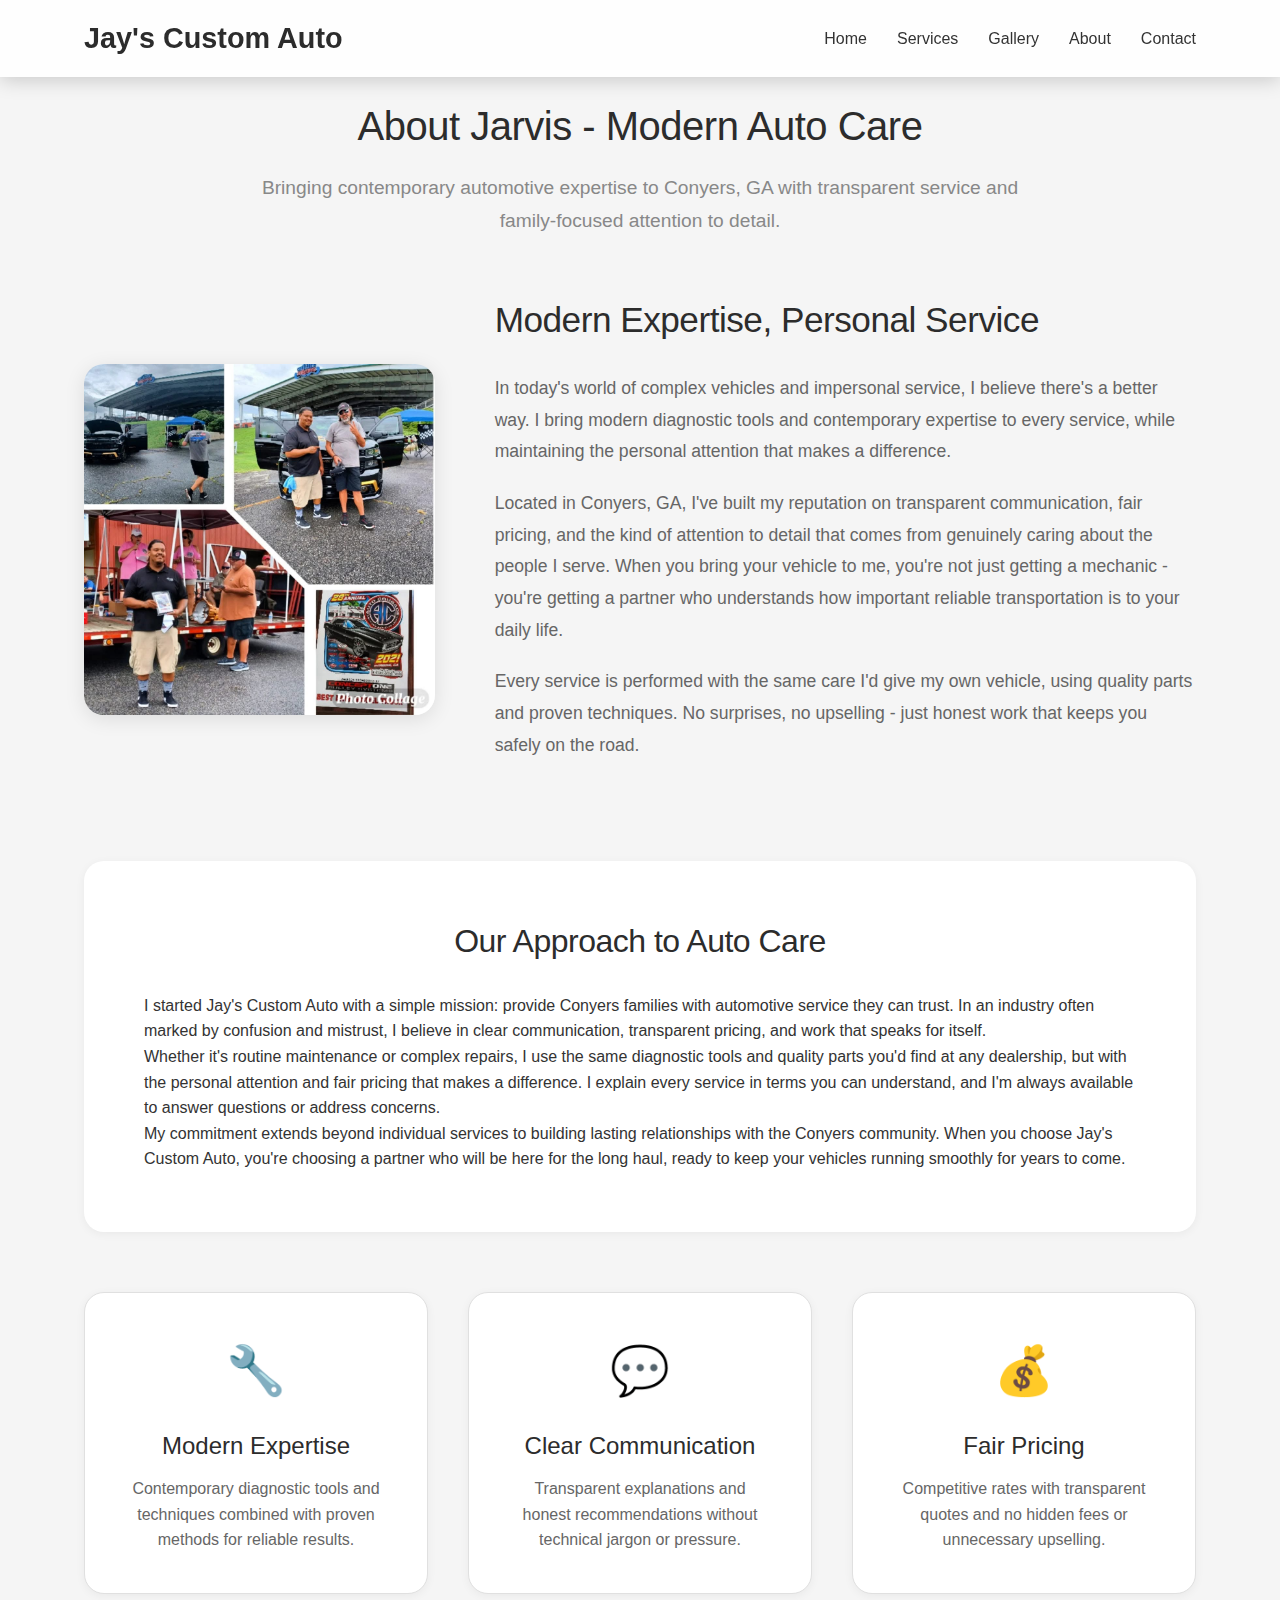
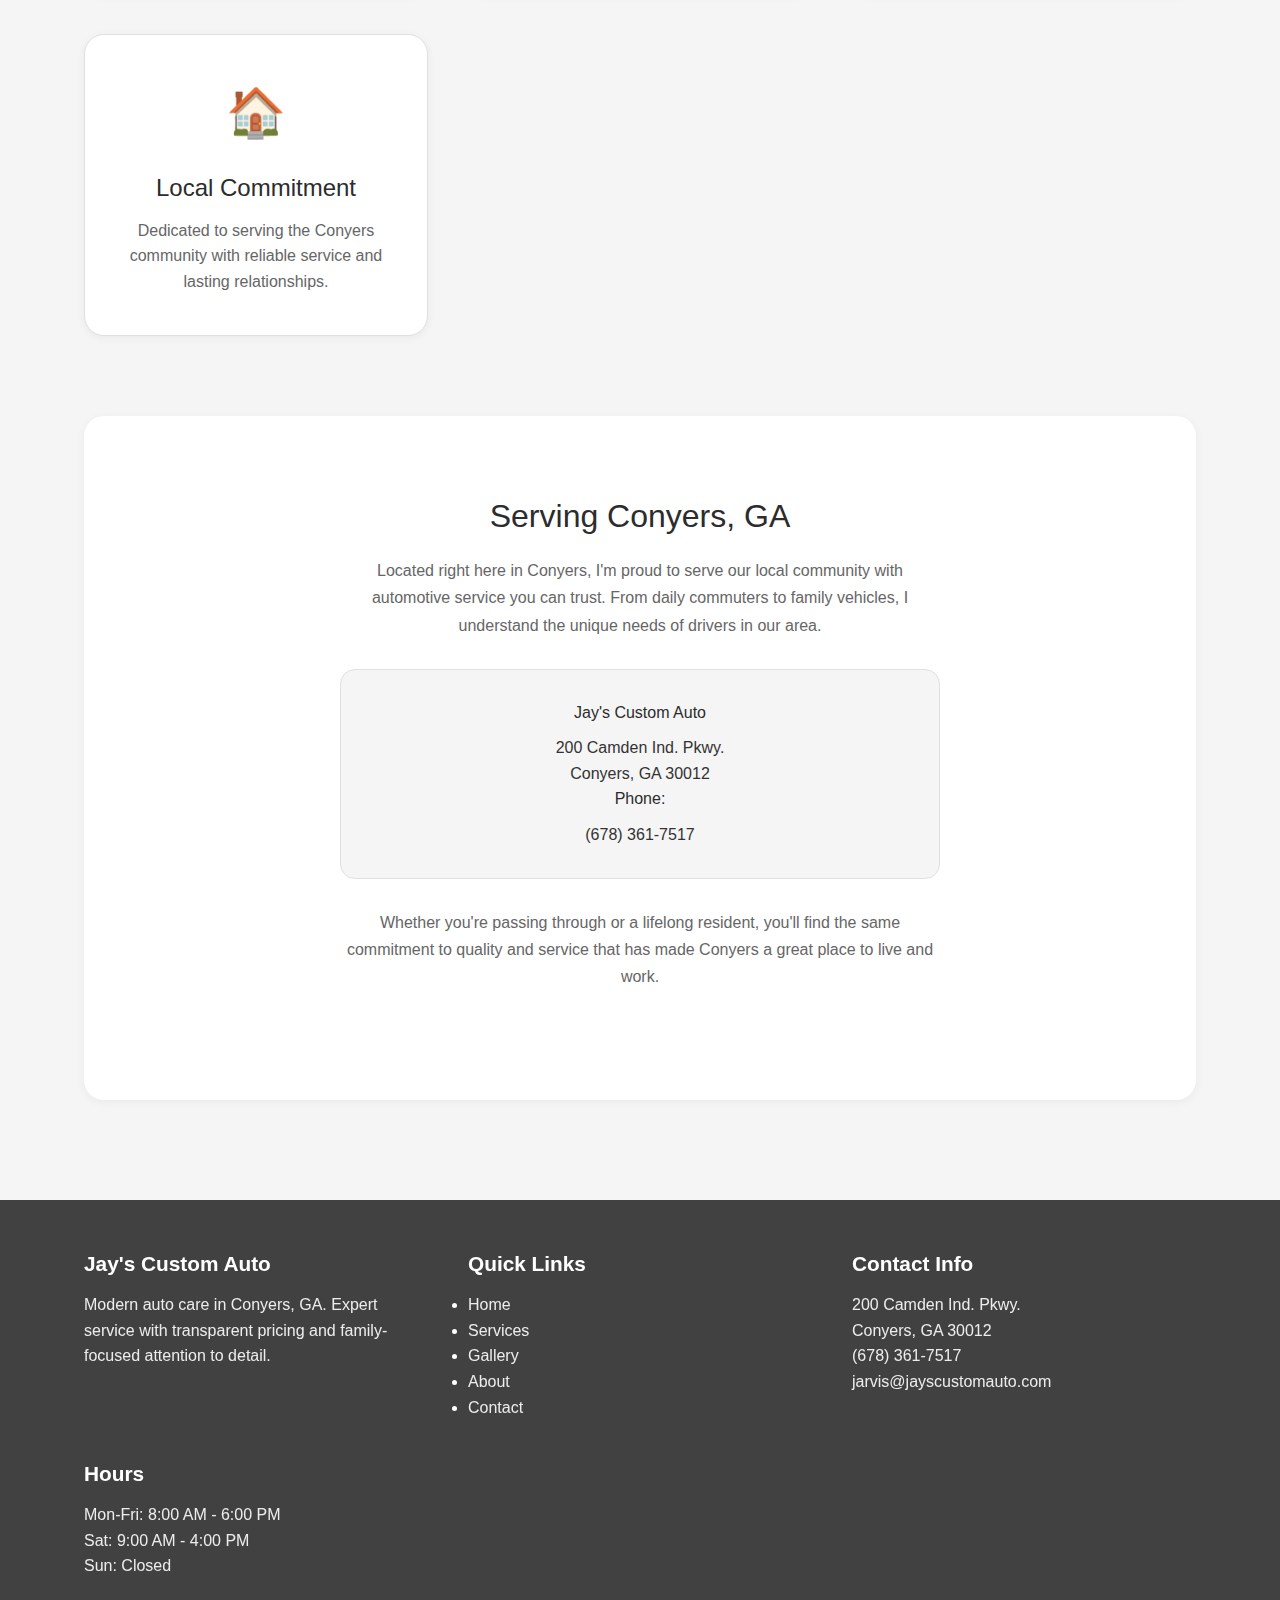
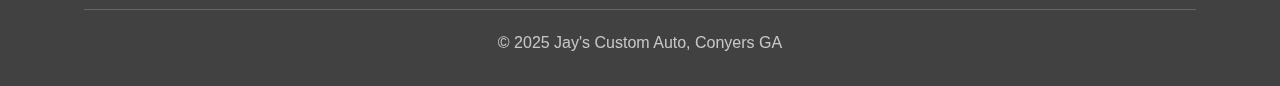
<file: pages/about.html>
<!DOCTYPE html>
<html lang="en">
<head>
    <meta charset="UTF-8">
    <meta name="viewport" content="width=device-width, initial-scale=1.0">
    <title>About Jarvis - Modern Auto Care in Conyers, GA</title>
    <meta name="description" content="Meet Jarvis Davis - bringing modern automotive expertise to Conyers, GA with transparent service and family-focused care.">
    <link rel="stylesheet" href="../css/styles.css">
    <link href="https://fonts.googleapis.com/css2?family=Inter:wght@200;300;400;500&display=swap" rel="stylesheet">
    <style>
        .about {
            padding: 100px 0;
            background-color: #f5f5f5;
        }
        
        .about-intro {
            text-align: center;
            max-width: 800px;
            margin: 0 auto 60px;
        }
        
        .about-intro h1 {
            font-size: 2.5rem;
            font-weight: 200;
            color: #2c2c2c;
            margin-bottom: 20px;
            letter-spacing: -0.5px;
        }
        
        .about-intro p {
            font-size: 1.2rem;
            color: #888888;
            line-height: 1.7;
        }
        
        .about-content {
            display: grid;
            grid-template-columns: 1fr 2fr;
            gap: 60px;
            align-items: center;
            margin-bottom: 80px;
        }
        
        .about-image {
            position: relative;
            border-radius: 20px;
            overflow: hidden;
            box-shadow: 0 4px 20px rgba(0, 0, 0, 0.1);
        }
        
        .about-image img {
            width: 100%;
            height: auto;
            display: block;
        }
        
        .about-text h2 {
            font-size: 2.2rem;
            font-weight: 200;
            color: #2c2c2c;
            margin-bottom: 30px;
            letter-spacing: -0.5px;
        }
        
        .about-text p {
            margin-bottom: 20px;
            font-size: 1.1rem;
            line-height: 1.8;
            color: #666666;
        }
        
        .personal-story {
            background-color: white;
            padding: 60px;
            border-radius: 20px;
            box-shadow: 0 2px 10px rgba(0, 0, 0, 0.05);
            margin-bottom: 60px;
        }
        
        .personal-story h2 {
            font-size: 2rem;
            font-weight: 200;
            color: #2c2c2c;
            margin-bottom: 30px;
            text-align: center;
            letter-spacing: -0.5px;
        }
        
        .values-grid {
            display: grid;
            grid-template-columns: repeat(auto-fit, minmax(300px, 1fr));
            gap: 40px;
            margin-top: 60px;
        }
        
        .value-card {
            background-color: white;
            padding: 40px;
            border-radius: 20px;
            box-shadow: 0 2px 10px rgba(0, 0, 0, 0.05);
            text-align: center;
            transition: transform 0.3s ease;
            border: 1px solid #e0e0e0;
        }
        
        .value-card:hover {
            transform: translateY(-5px);
            box-shadow: 0 8px 25px rgba(0, 0, 0, 0.1);
        }
        
        .value-icon {
            font-size: 3rem;
            margin-bottom: 20px;
            color: #888888;
        }
        
        .value-card h3 {
            font-size: 1.5rem;
            font-weight: 300;
            color: #2c2c2c;
            margin-bottom: 15px;
        }
        
        .value-card p {
            color: #666666;
            line-height: 1.6;
        }
        
        .location-section {
            background-color: white;
            padding: 80px 0;
            margin-top: 80px;
            border-radius: 20px;
            box-shadow: 0 2px 10px rgba(0, 0, 0, 0.05);
        }
        
        .location-content {
            text-align: center;
            max-width: 600px;
            margin: 0 auto;
        }
        
        .location-content h2 {
            font-size: 2rem;
            font-weight: 200;
            color: #2c2c2c;
            margin-bottom: 20px;
        }
        
        .location-content p {
            color: #666666;
            line-height: 1.7;
            margin-bottom: 30px;
        }
        
        .address-box {
            background-color: #f5f5f5;
            padding: 30px;
            border-radius: 15px;
            margin: 30px 0;
            border: 1px solid #e0e0e0;
        }
        
        .address-box strong {
            display: block;
            color: #2c2c2c;
            margin-bottom: 10px;
            font-weight: 400;
        }
        
        @media (max-width: 768px) {
            .about-content {
                grid-template-columns: 1fr;
                gap: 40px;
            }
            
            .personal-story {
                padding: 40px 20px;
            }
        }
    </style>
</head>
<body>
    <header>
        <div class="container">
            <h1>Jay's Custom Auto</h1>
            <nav>
                <ul>
                    <li><a href="../index.html">Home</a></li>
                    <li><a href="services.html">Services</a></li>
                    <li><a href="gallery.html">Gallery</a></li>
                    <li><a href="about.html">About</a></li>
                    <li><a href="contact.html">Contact</a></li>
                </ul>
            </nav>
        </div>
    </header>

    <section class="about">
        <div class="container">
            <div class="about-intro">
                <h1>About Jarvis - Modern Auto Care</h1>
                <p>Bringing contemporary automotive expertise to Conyers, GA with transparent service and family-focused attention to detail.</p>
            </div>

            <div class="about-content">
                <div class="about-image">
                    <img src="../images/IMG_4623.JPG" alt="Jarvis working on a modern vehicle in Conyers, GA">
                </div>
                <div class="about-text">
                    <h2>Modern Expertise, Personal Service</h2>
                    <p>In today's world of complex vehicles and impersonal service, I believe there's a better way. I bring modern diagnostic tools and contemporary expertise to every service, while maintaining the personal attention that makes a difference.</p>
                    
                    <p>Located in Conyers, GA, I've built my reputation on transparent communication, fair pricing, and the kind of attention to detail that comes from genuinely caring about the people I serve. When you bring your vehicle to me, you're not just getting a mechanic - you're getting a partner who understands how important reliable transportation is to your daily life.</p>
                    
                    <p>Every service is performed with the same care I'd give my own vehicle, using quality parts and proven techniques. No surprises, no upselling - just honest work that keeps you safely on the road.</p>
                </div>
            </div>

            <div class="personal-story">
                <h2>Our Approach to Auto Care</h2>
                <p>I started Jay's Custom Auto with a simple mission: provide Conyers families with automotive service they can trust. In an industry often marked by confusion and mistrust, I believe in clear communication, transparent pricing, and work that speaks for itself.</p>
                
                <p>Whether it's routine maintenance or complex repairs, I use the same diagnostic tools and quality parts you'd find at any dealership, but with the personal attention and fair pricing that makes a difference. I explain every service in terms you can understand, and I'm always available to answer questions or address concerns.</p>
                
                <p>My commitment extends beyond individual services to building lasting relationships with the Conyers community. When you choose Jay's Custom Auto, you're choosing a partner who will be here for the long haul, ready to keep your vehicles running smoothly for years to come.</p>
            </div>

            <div class="values-grid">
                <div class="value-card">
                    <div class="value-icon">🔧</div>
                    <h3>Modern Expertise</h3>
                    <p>Contemporary diagnostic tools and techniques combined with proven methods for reliable results.</p>
                </div>
                
                <div class="value-card">
                    <div class="value-icon">💬</div>
                    <h3>Clear Communication</h3>
                    <p>Transparent explanations and honest recommendations without technical jargon or pressure.</p>
                </div>
                
                <div class="value-card">
                    <div class="value-icon">💰</div>
                    <h3>Fair Pricing</h3>
                    <p>Competitive rates with transparent quotes and no hidden fees or unnecessary upselling.</p>
                </div>
                
                <div class="value-card">
                    <div class="value-icon">🏠</div>
                    <h3>Local Commitment</h3>
                    <p>Dedicated to serving the Conyers community with reliable service and lasting relationships.</p>
                </div>
            </div>

            <div class="location-section">
                <div class="location-content">
                    <h2>Serving Conyers, GA</h2>
                    <p>Located right here in Conyers, I'm proud to serve our local community with automotive service you can trust. From daily commuters to family vehicles, I understand the unique needs of drivers in our area.</p>
                    
                    <div class="address-box">
                        <strong>Jay's Custom Auto</strong>
                        200 Camden Ind. Pkwy.<br>
                        Conyers, GA 30012<br>
                        <strong>Phone:</strong> (678) 361-7517
                    </div>
                    
                    <p>Whether you're passing through or a lifelong resident, you'll find the same commitment to quality and service that has made Conyers a great place to live and work.</p>
                </div>
            </div>
        </div>
    </section>

    <footer>
        <div class="container">
            <div class="footer-content">
                <div class="footer-section">
                    <h3>Jay's Custom Auto</h3>
                    <p>Modern auto care in Conyers, GA. Expert service with transparent pricing and family-focused attention to detail.</p>
                </div>
                <div class="footer-section">
                    <h3>Quick Links</h3>
                    <ul>
                        <li><a href="../index.html">Home</a></li>
                        <li><a href="services.html">Services</a></li>
                        <li><a href="gallery.html">Gallery</a></li>
                        <li><a href="about.html">About</a></li>
                        <li><a href="contact.html">Contact</a></li>
                    </ul>
                </div>
                <div class="footer-section">
                    <h3>Contact Info</h3>
                    <p>200 Camden Ind. Pkwy.<br>Conyers, GA 30012</p>
                    <p>(678) 361-7517</p>
                    <p>jarvis@jayscustomauto.com</p>
                </div>
                <div class="footer-section">
                    <h3>Hours</h3>
                    <p>Mon-Fri: 8:00 AM - 6:00 PM</p>
                    <p>Sat: 9:00 AM - 4:00 PM</p>
                    <p>Sun: Closed</p>
                </div>
            </div>
            <div class="footer-bottom">
                <p>&copy; 2025 Jay's Custom Auto, Conyers GA</p>
            </div>
        </div>
    </footer>

    <script>
        // Smooth scroll for anchor links
        document.querySelectorAll('a[href^="#"]').forEach(anchor => {
            anchor.addEventListener('click', function (e) {
                e.preventDefault();
                const target = document.querySelector(this.getAttribute('href'));
                if (target) {
                    target.scrollIntoView({
                        behavior: 'smooth',
                        block: 'start'
                    });
                }
            });
        });
    </script>
</body>
</html>
</file>
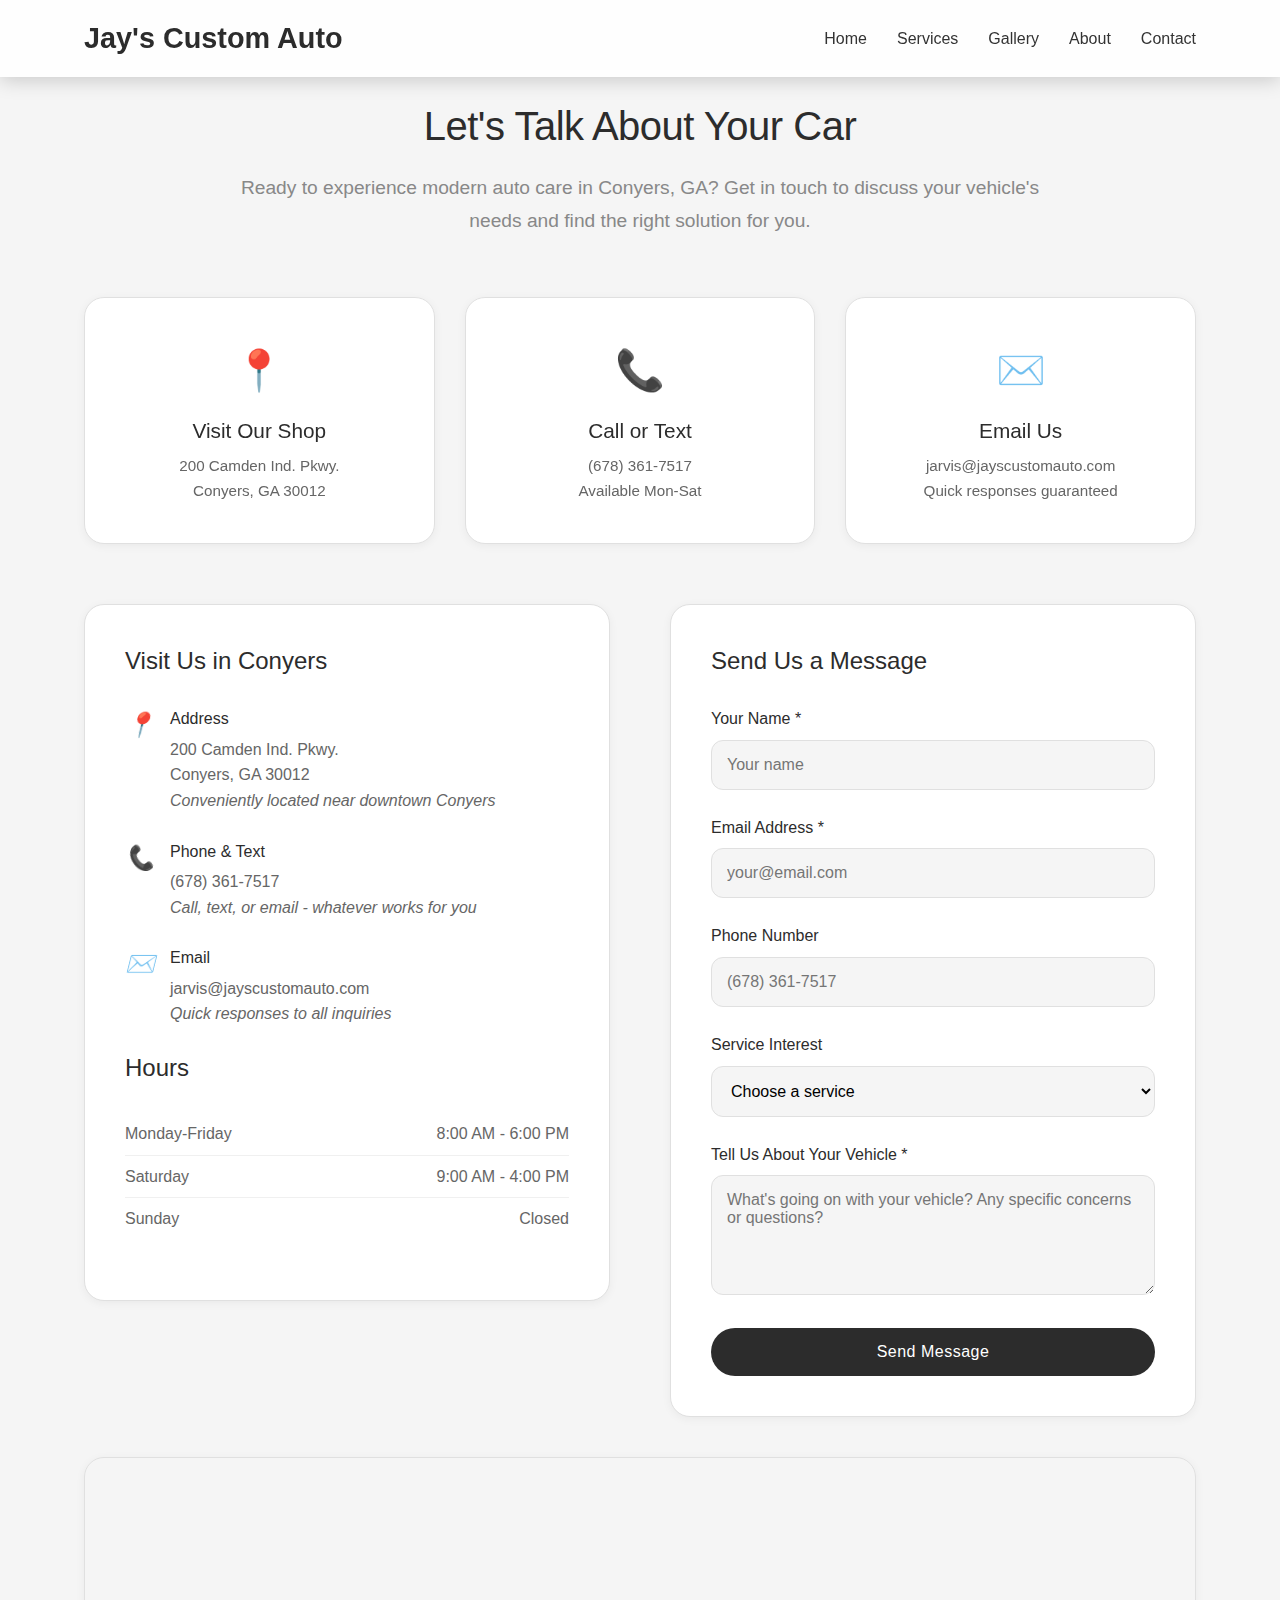
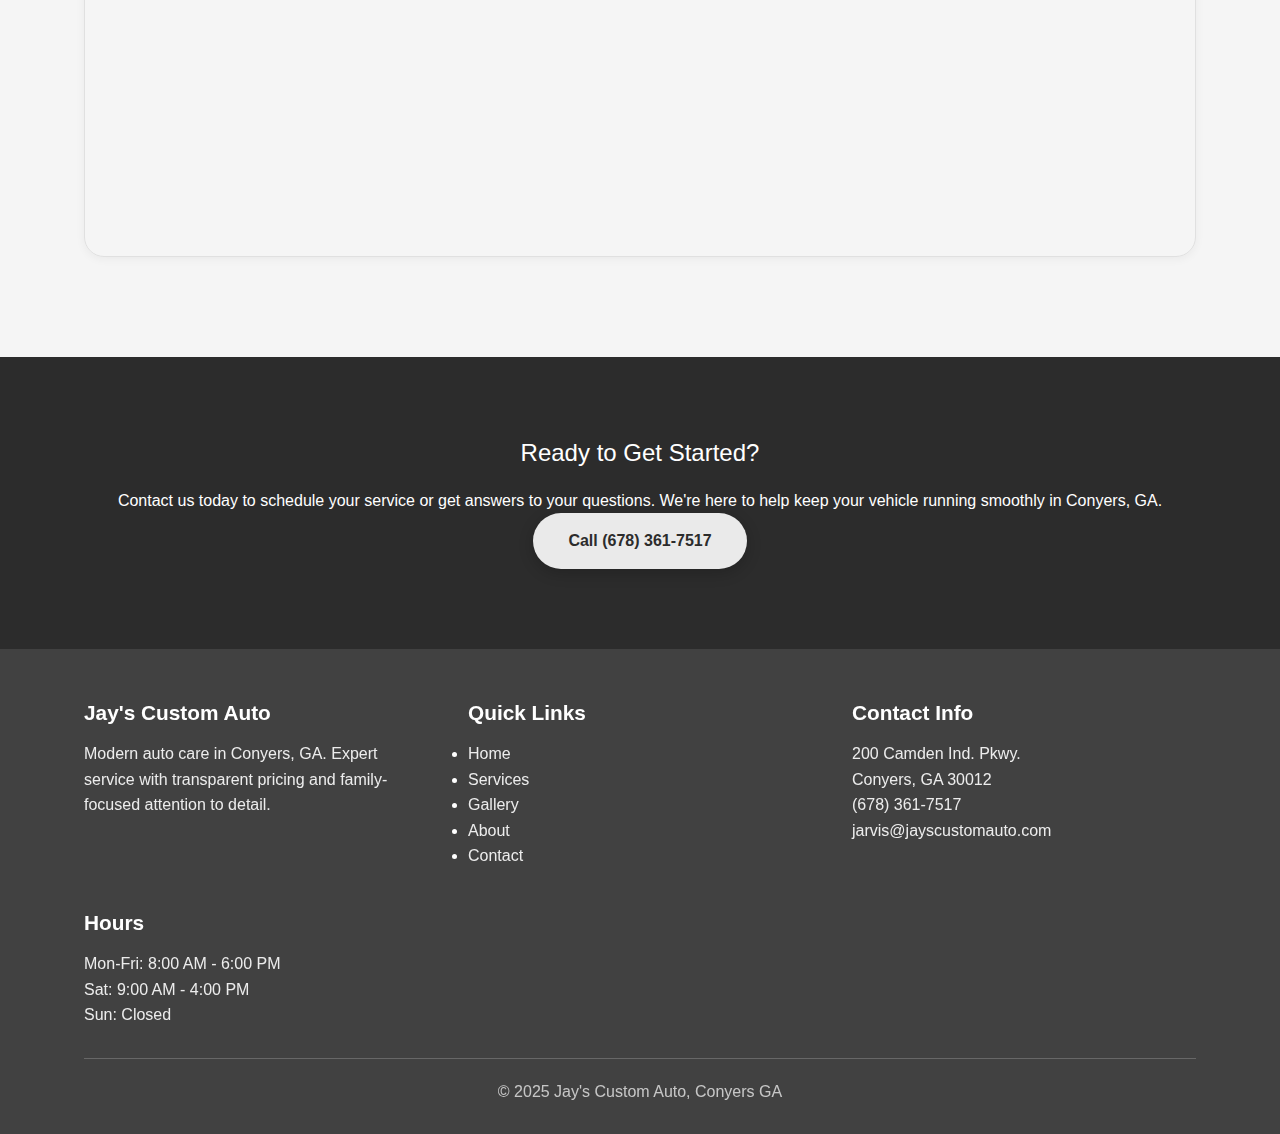
<file: pages/contact.html>
<!DOCTYPE html>
<html lang="en">
<head>
    <meta charset="UTF-8">
    <meta name="viewport" content="width=device-width, initial-scale=1.0">
    <title>Contact - Jay's Custom Auto, Conyers GA</title>
    <meta name="description" content="Contact Jay's Custom Auto in Conyers, GA for modern auto care. Call (678) 361-7517 or visit us at 200 Camden Ind. Pkwy.">
    <link rel="stylesheet" href="../css/styles.css">
    <link href="https://fonts.googleapis.com/css2?family=Inter:wght@200;300;400;500&display=swap" rel="stylesheet">
    <style>
        .contact {
            padding: 100px 0;
            background-color: #f5f5f5;
        }
        
        .contact-intro {
            text-align: center;
            max-width: 800px;
            margin: 0 auto 60px;
        }
        
        .contact-intro h1 {
            font-size: 2.5rem;
            font-weight: 200;
            color: #2c2c2c;
            margin-bottom: 20px;
            letter-spacing: -0.5px;
        }
        
        .contact-intro p {
            font-size: 1.2rem;
            color: #888888;
            line-height: 1.7;
        }
        
        .contact-container {
            display: grid;
            grid-template-columns: 1fr 1fr;
            gap: 60px;
            margin-top: 40px;
        }
        
        .contact-info {
            background-color: white;
            padding: 40px;
            border-radius: 20px;
            box-shadow: 0 2px 10px rgba(0, 0, 0, 0.05);
            border: 1px solid #e0e0e0;
            height: fit-content;
        }
        
        .contact-info h3 {
            font-size: 1.5rem;
            font-weight: 300;
            color: #2c2c2c;
            margin-bottom: 30px;
        }
        
        .contact-detail {
            margin-bottom: 25px;
            display: flex;
            align-items: flex-start;
        }
        
        .contact-detail i {
            font-size: 1.5rem;
            margin-right: 15px;
            color: #888888;
            min-width: 30px;
        }
        
        .contact-detail strong {
            display: block;
            color: #2c2c2c;
            margin-bottom: 5px;
            font-weight: 400;
        }
        
        .contact-detail p {
            color: #666666;
            margin: 0;
        }
        
        .hours-list {
            list-style: none;
            padding: 0;
            margin: 20px 0;
        }
        
        .hours-list li {
            display: flex;
            justify-content: space-between;
            padding: 8px 0;
            border-bottom: 1px solid #f0f0f0;
            color: #666666;
        }
        
        .hours-list li:last-child {
            border-bottom: none;
        }
        
        .contact-form {
            background-color: white;
            padding: 40px;
            border-radius: 20px;
            box-shadow: 0 2px 10px rgba(0, 0, 0, 0.05);
            border: 1px solid #e0e0e0;
        }
        
        .contact-form h3 {
            font-size: 1.5rem;
            font-weight: 300;
            color: #2c2c2c;
            margin-bottom: 30px;
        }
        
        .form-group {
            margin-bottom: 25px;
        }
        
        .form-group label {
            display: block;
            margin-bottom: 8px;
            font-weight: 300;
            color: #2c2c2c;
        }
        
        .form-group input,
        .form-group textarea,
        .form-group select {
            width: 100%;
            padding: 15px;
            border: 1px solid #e0e0e0;
            border-radius: 12px;
            font-family: inherit;
            font-size: 1rem;
            background-color: #f5f5f5;
            transition: all 0.3s ease;
        }
        
        .form-group input:focus,
        .form-group textarea:focus,
        .form-group select:focus {
            outline: none;
            border-color: #2c2c2c;
            background-color: white;
        }
        
        .form-group textarea {
            min-height: 120px;
            resize: vertical;
        }
        
        .submit-btn {
            background-color: #2c2c2c;
            color: white;
            border: none;
            padding: 15px 40px;
            border-radius: 50px;
            cursor: pointer;
            font-weight: 300;
            font-size: 1rem;
            letter-spacing: 0.5px;
            transition: all 0.3s ease;
            width: 100%;
        }
        
        .submit-btn:hover {
            background-color: transparent;
            color: #2c2c2c;
            border: 1px solid #2c2c2c;
        }
        
        .contact-methods {
            display: grid;
            grid-template-columns: repeat(auto-fit, minmax(250px, 1fr));
            gap: 30px;
            margin: 60px 0;
        }
        
        .contact-method {
            background-color: white;
            padding: 40px;
            border-radius: 20px;
            text-align: center;
            box-shadow: 0 2px 10px rgba(0, 0, 0, 0.05);
            border: 1px solid #e0e0e0;
            transition: transform 0.3s ease;
        }
        
        .contact-method:hover {
            transform: translateY(-5px);
            box-shadow: 0 8px 25px rgba(0, 0, 0, 0.1);
        }
        
        .contact-method-icon {
            font-size: 2.5rem;
            margin-bottom: 15px;
            color: #888888;
        }
        
        .contact-method h3 {
            font-size: 1.3rem;
            font-weight: 300;
            color: #2c2c2c;
            margin-bottom: 10px;
        }
        
        .contact-method p {
            color: #666666;
            font-size: 0.95rem;
        }
        
        .map-container {
            margin-top: 40px;
            height: 400px;
            border-radius: 20px;
            overflow: hidden;
            box-shadow: 0 2px 10px rgba(0, 0, 0, 0.05);
            border: 1px solid #e0e0e0;
        }
        
        .map-container iframe {
            width: 100%;
            height: 100%;
            border: none;
        }
        
        .cta-section {
            text-align: center;
            padding: 80px 0;
            background-color: #2c2c2c;
            color: white;
        }
        
        .cta-section h2 {
            font-weight: 200;
            margin-bottom: 20px;
        }
        
        @media (max-width: 768px) {
            .contact-container {
                grid-template-columns: 1fr;
                gap: 40px;
            }
        }
    </style>
</head>
<body>
    <header>
        <div class="container">
            <h1>Jay's Custom Auto</h1>
            <nav>
                <ul>
                    <li><a href="../index.html">Home</a></li>
                    <li><a href="services.html">Services</a></li>
                    <li><a href="gallery.html">Gallery</a></li>
                    <li><a href="about.html">About</a></li>
                    <li><a href="contact.html">Contact</a></li>
                </ul>
            </nav>
        </div>
    </header>

    <section class="contact">
        <div class="container">
            <div class="contact-intro">
                <h1>Let's Talk About Your Car</h1>
                <p>Ready to experience modern auto care in Conyers, GA? Get in touch to discuss your vehicle's needs and find the right solution for you.</p>
            </div>

            <div class="contact-methods">
                <div class="contact-method">
                    <div class="contact-method-icon">📍</div>
                    <h3>Visit Our Shop</h3>
                    <p>200 Camden Ind. Pkwy.<br>Conyers, GA 30012</p>
                </div>
                <div class="contact-method">
                    <div class="contact-method-icon">📞</div>
                    <h3>Call or Text</h3>
                    <p>(678) 361-7517<br>Available Mon-Sat</p>
                </div>
                <div class="contact-method">
                    <div class="contact-method-icon">✉️</div>
                    <h3>Email Us</h3>
                    <p>jarvis@jayscustomauto.com<br>Quick responses guaranteed</p>
                </div>
            </div>

            <div class="contact-container">
                <div class="contact-info">
                    <h3>Visit Us in Conyers</h3>
                    
                    <div class="contact-detail">
                        <i>📍</i>
                        <div>
                            <strong>Address</strong>
                            <p>200 Camden Ind. Pkwy.<br>Conyers, GA 30012</p>
                            <p><em>Conveniently located near downtown Conyers</em></p>
                        </div>
                    </div>
                    
                    <div class="contact-detail">
                        <i>📞</i>
                        <div>
                            <strong>Phone & Text</strong>
                            <p>(678) 361-7517</p>
                            <p><em>Call, text, or email - whatever works for you</em></p>
                        </div>
                    </div>
                    
                    <div class="contact-detail">
                        <i>✉️</i>
                        <div>
                            <strong>Email</strong>
                            <p>jarvis@jayscustomauto.com</p>
                            <p><em>Quick responses to all inquiries</em></p>
                        </div>
                    </div>
                    
                    <h3>Hours</h3>
                    <ul class="hours-list">
                        <li><span>Monday-Friday</span> <span>8:00 AM - 6:00 PM</span></li>
                        <li><span>Saturday</span> <span>9:00 AM - 4:00 PM</span></li>
                        <li><span>Sunday</span> <span>Closed</span></li>
                    </ul>
                </div>
                
                <div class="contact-form">
                    <h3>Send Us a Message</h3>
                    <form id="contactForm">
                        <div class="form-group">
                            <label for="name">Your Name *</label>
                            <input type="text" id="name" name="name" required placeholder="Your name">
                        </div>
                        
                        <div class="form-group">
                            <label for="email">Email Address *</label>
                            <input type="email" id="email" name="email" required placeholder="your@email.com">
                        </div>
                        
                        <div class="form-group">
                            <label for="phone">Phone Number</label>
                            <input type="tel" id="phone" name="phone" placeholder="(678) 361-7517">
                        </div>
                        
                        <div class="form-group">
                            <label for="service">Service Interest</label>
                            <select id="service" name="service">
                                <option value="">Choose a service</option>
                                <option value="maintenance">Routine Maintenance</option>
                                <option value="repair">Repairs</option>
                                <option value="performance">Performance Upgrades</option>
                                <option value="diagnostic">Diagnostic Service</option>
                                <option value="other">Other</option>
                            </select>
                        </div>
                        
                        <div class="form-group">
                            <label for="message">Tell Us About Your Vehicle *</label>
                            <textarea id="message" name="message" required placeholder="What's going on with your vehicle? Any specific concerns or questions?"></textarea>
                        </div>
                        
                        <button type="submit" class="submit-btn">Send Message</button>
                    </form>
                </div>
            </div>

            <div class="map-container">
                <iframe 
                    src="https://www.google.com/maps/embed?pb=!1m18!1m12!1m3!1d3312.1234567890!2d-84.0176!3d33.6637!2m3!1f0!2f0!3f0!3m2!1i1024!2i768!4f13.1!3m3!1m2!1s0x0%3A0x0!2zMzPCsDM5JzQ5LjUiTiA4NMKwMDEnMDMuNCJX!5e0!3m2!1sen!2sus!4v1234567890"
                    allowfullscreen=""
                    loading="lazy"
                    referrerpolicy="no-referrer-when-downgrade">
                </iframe>
            </div>
        </div>
    </section>

    <section class="cta-section">
        <div class="container">
            <h2>Ready to Get Started?</h2>
            <p>Contact us today to schedule your service or get answers to your questions. We're here to help keep your vehicle running smoothly in Conyers, GA.</p>
            <a href="tel:6783617517" class="cta-button">Call (678) 361-7517</a>
        </div>
    </section>

    <footer>
        <div class="container">
            <div class="footer-content">
                <div class="footer-section">
                    <h3>Jay's Custom Auto</h3>
                    <p>Modern auto care in Conyers, GA. Expert service with transparent pricing and family-focused attention to detail.</p>
                </div>
                <div class="footer-section">
                    <h3>Quick Links</h3>
                    <ul>
                        <li><a href="../index.html">Home</a></li>
                        <li><a href="services.html">Services</a></li>
                        <li><a href="gallery.html">Gallery</a></li>
                        <li><a href="about.html">About</a></li>
                        <li><a href="contact.html">Contact</a></li>
                    </ul>
                </div>
                <div class="footer-section">
                    <h3>Contact Info</h3>
                    <p>200 Camden Ind. Pkwy.<br>Conyers, GA 30012</p>
                    <p>(678) 361-7517</p>
                    <p>jarvis@jayscustomauto.com</p>
                </div>
                <div class="footer-section">
                    <h3>Hours</h3>
                    <p>Mon-Fri: 8:00 AM - 6:00 PM</p>
                    <p>Sat: 9:00 AM - 4:00 PM</p>
                    <p>Sun: Closed</p>
                </div>
            </div>
            <div class="footer-bottom">
                <p>&copy; 2025 Jay's Custom Auto, Conyers GA</p>
            </div>
        </div>
    </footer>

    <script>
        // Contact form handling
        document.getElementById('contactForm').addEventListener('submit', function(e) {
            e.preventDefault();
            
            const name = document.getElementById('name').value;
            const email = document.getElementById('email').value;
            const message = document.getElementById('message').value;
            
            // Simple validation
            if (!name || !email || !message) {
                alert('Please fill in your name, email, and message so we can respond to you.');
                return;
            }
            
            // Success message
            alert(`Thanks for reaching out, ${name}! We'll get back to you as soon as possible - usually within a few hours.`);
            
            // Reset form
            this.reset();
        });
    </script>
</body>
</html>
</file>
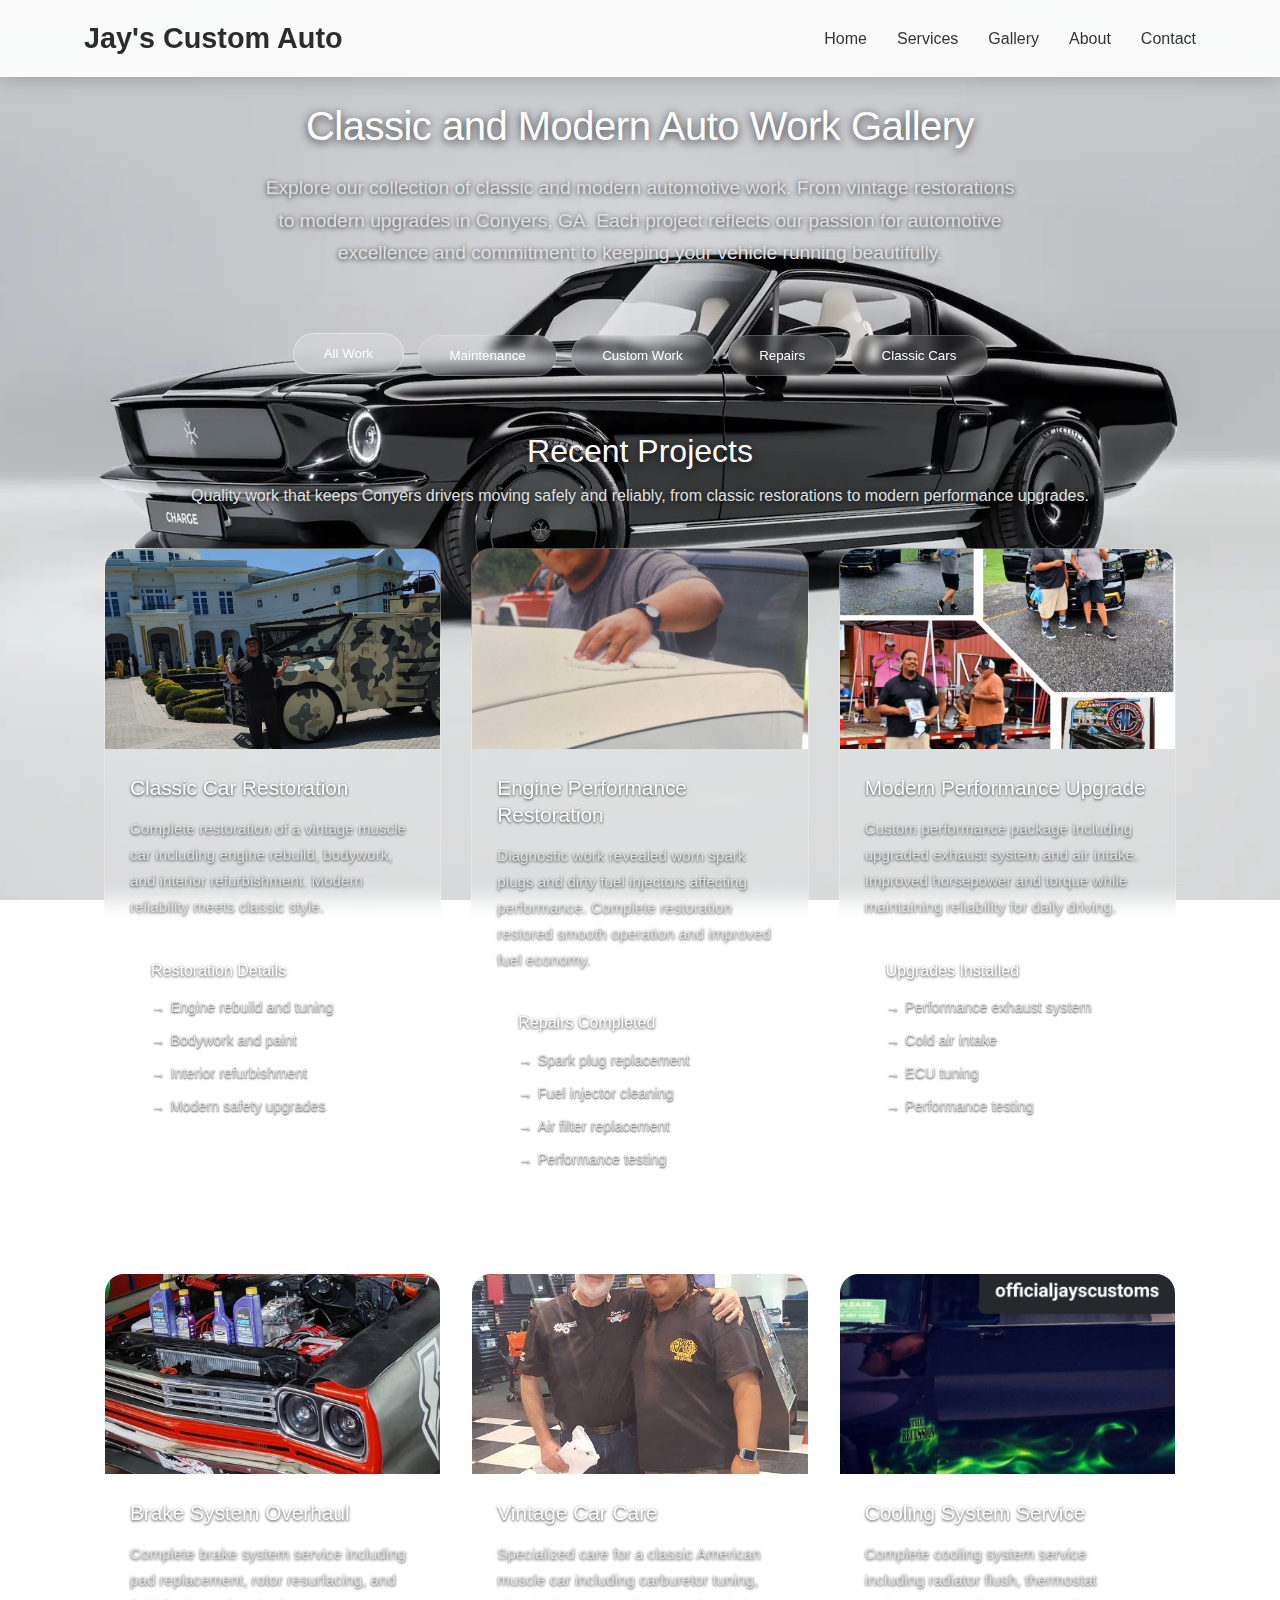
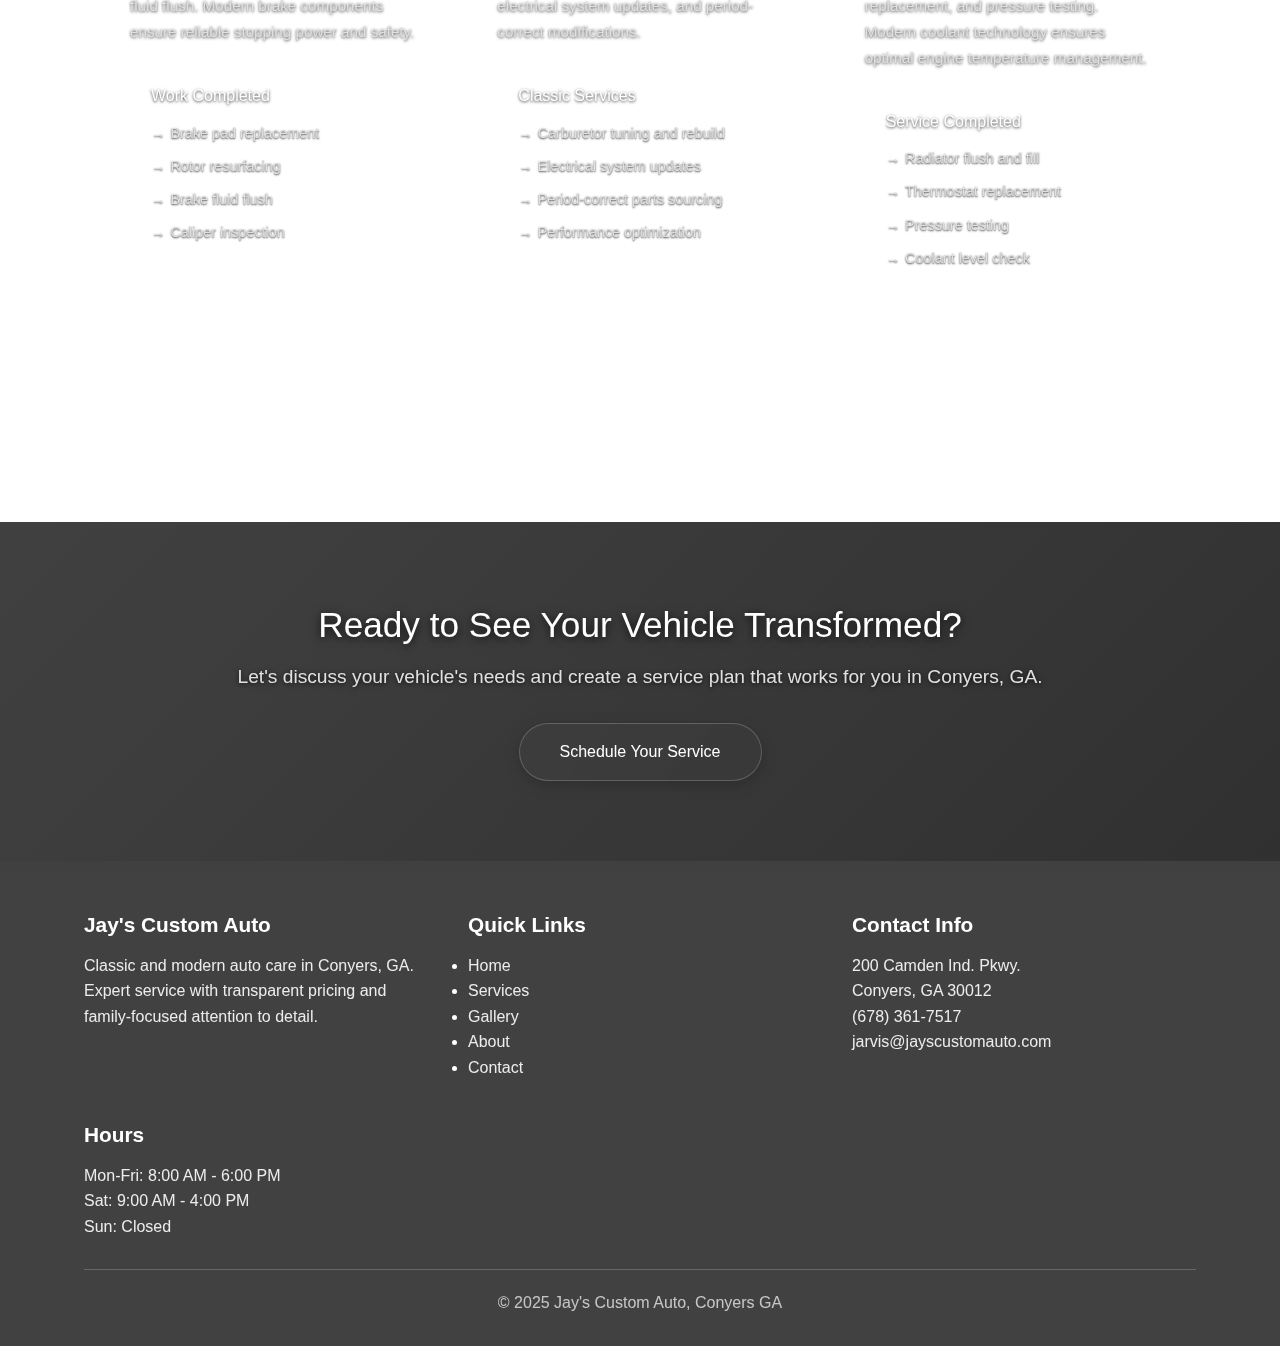
<file: pages/gallery.html>
<!DOCTYPE html>
<html lang="en">
<head>
    <meta charset="UTF-8">
    <meta name="viewport" content="width=device-width, initial-scale=1.0">
    <title>Gallery - Classic and Modern Auto Work in Conyers, GA</title>
    <meta name="description" content="Explore our collection of classic and modern automotive work. From vintage restorations to modern upgrades in Conyers, GA.">
    <link rel="stylesheet" href="../css/styles.css">
    <link href="https://fonts.googleapis.com/css2?family=Inter:wght@200;300;400;500&display=swap" rel="stylesheet">
    <style>
        .gallery {
            padding: 100px 0;
            background: url('../images/car.jpg') center/cover fixed;
            position: relative;
        }

        .gallery-intro {
            text-align: center;
            max-width: 800px;
            margin: 0 auto 60px;
            padding: 0 20px;
        }

        .gallery-intro h1 {
            font-size: clamp(2rem, 5vw, 2.5rem);
            font-weight: 200;
            color: #ffffff;
            margin-bottom: 20px;
            letter-spacing: -0.5px;
            text-shadow: 0 2px 10px rgba(0, 0, 0, 0.8);
        }

        .gallery-intro p {
            font-size: clamp(1rem, 3vw, 1.2rem);
            color: #e0e0e0;
            line-height: 1.7;
            text-shadow: 0 1px 5px rgba(0, 0, 0, 0.8);
        }

        .gallery-filters {
            text-align: center;
            margin-bottom: 50px;
            padding: 0 20px;
        }

        .filter-button {
            background-color: rgba(255, 255, 255, 0.1);
            border: 1px solid rgba(255, 255, 255, 0.2);
            color: #ffffff;
            padding: 12px 30px;
            margin: 5px;
            border-radius: 25px;
            cursor: pointer;
            transition: all 0.3s ease;
            font-weight: 300;
            backdrop-filter: blur(5px);
            -webkit-backdrop-filter: blur(5px);
        }

        .filter-button:hover,
        .filter-button.active {
            background-color: rgba(255, 255, 255, 0.2);
            color: #ffffff;
            border-color: rgba(255, 255, 255, 0.4);
            transform: translateY(-2px);
        }

        .category-section {
            margin-bottom: 80px;
        }

        .category-title {
            text-align: center;
            margin-bottom: 40px;
            padding: 0 20px;
        }

        .category-title h2 {
            font-size: clamp(1.5rem, 4vw, 2rem);
            font-weight: 200;
            color: #ffffff;
            margin-bottom: 10px;
            text-shadow: 0 2px 10px rgba(0, 0, 0, 0.8);
        }

        .category-title p {
            color: #e0e0e0;
            line-height: 1.6;
            text-shadow: 0 1px 5px rgba(0, 0, 0, 0.8);
        }

        .gallery-grid {
            display: grid;
            grid-template-columns: repeat(auto-fit, minmax(300px, 1fr));
            gap: 30px;
            margin-top: 40px;
            padding: 0 20px;
        }

        .gallery-item {
            background-color: rgba(255, 255, 255, 0.1);
            border-radius: 20px;
            overflow: hidden;
            transition: all 0.3s ease;
            border: 1px solid rgba(255, 255, 255, 0.2);
            backdrop-filter: blur(10px);
            -webkit-backdrop-filter: blur(10px);
        }

        .gallery-item:hover {
            transform: translateY(-5px);
            box-shadow: 0 15px 40px rgba(0, 0, 0, 0.4);
            border-color: rgba(255, 255, 255, 0.3);
        }

        .gallery-image {
            height: 200px;
            overflow: hidden;
            position: relative;
        }

        .gallery-image img {
            width: 100%;
            height: 100%;
            object-fit: cover;
            transition: transform 0.3s ease;
        }

        .gallery-item:hover .gallery-image img {
            transform: scale(1.05);
        }

        .gallery-content {
            padding: 25px;
        }

        .gallery-content h3 {
            font-size: 1.3rem;
            font-weight: 300;
            color: #ffffff;
            margin-bottom: 15px;
            text-shadow: 0 1px 3px rgba(0, 0, 0, 0.8);
        }

        .project-story {
            color: #e0e0e0;
            line-height: 1.7;
            margin-bottom: 20px;
            font-size: 0.95rem;
            text-shadow: 0 1px 3px rgba(0, 0, 0, 0.8);
        }

        .project-details {
            background-color: rgba(255, 255, 255, 0.1);
            padding: 20px;
            border-radius: 15px;
            margin: 20px 0;
            border: 1px solid rgba(255, 255, 255, 0.1);
        }

        .project-details h4 {
            font-weight: 300;
            color: #ffffff;
            margin-bottom: 10px;
            text-shadow: 0 1px 3px rgba(0, 0, 0, 0.8);
        }

        .project-details ul {
            list-style: none;
            padding: 0;
        }

        .project-details li {
            padding: 5px 0;
            color: #e0e0e0;
            font-size: 0.9rem;
            text-shadow: 0 1px 2px rgba(0, 0, 0, 0.8);
        }

        .project-details li::before {
            content: "→";
            color: #e0e0e0;
            margin-right: 5px;
        }

        /* Mobile Optimizations */
        @media (max-width: 768px) {
            .gallery {
                padding: 80px 0;
                background-attachment: scroll;
            }

            .gallery-grid {
                grid-template-columns: 1fr;
                gap: 20px;
                padding: 0 15px;
            }

            .gallery-intro, .gallery-filters, .category-title {
                padding: 0 15px;
            }

            .filter-button {
                display: block;
                width: 100%;
                margin: 5px 0;
                padding: 15px;
            }

            .gallery-image {
                height: 180px;
            }

            .gallery-content {
                padding: 20px;
            }
        }

        @media (max-width: 480px) {
            .gallery {
                padding: 60px 0;
            }
        }

        /* CTA Section */
        .cta-section {
            background: linear-gradient(135deg, rgba(44, 44, 44, 0.9) 0%, rgba(26, 26, 26, 0.9) 100%);
            color: white;
            padding: 80px 0;
            text-align: center;
            position: relative;
            backdrop-filter: blur(10px);
            -webkit-backdrop-filter: blur(10px);
        }

        .cta-section h2 {
            font-size: clamp(1.8rem, 4vw, 2.2rem);
            font-weight: 200;
            margin-bottom: 15px;
            text-shadow: 0 2px 10px rgba(0, 0, 0, 0.8);
        }

        .cta-section p {
            font-size: clamp(1rem, 3vw, 1.2rem);
            color: #e0e0e0;
            margin-bottom: 30px;
            text-shadow: 0 1px 5px rgba(0, 0, 0, 0.8);
        }

        .cta-button {
            display: inline-block;
            background-color: rgba(255, 255, 255, 0.1);
            color: #ffffff;
            padding: 15px 40px;
            border-radius: 50px;
            text-decoration: none;
            font-weight: 300;
            transition: all 0.3s ease;
            border: 1px solid rgba(255, 255, 255, 0.2);
            backdrop-filter: blur(10px);
            -webkit-backdrop-filter: blur(10px);
        }

        .cta-button:hover {
            background-color: rgba(255, 255, 255, 0.2);
            transform: translateY(-2px);
            box-shadow: 0 8px 25px rgba(0, 0, 0, 0.4);
        }
    </style>
</head>
<body>
    <header>
        <div class="container">
            <h1>Jay's Custom Auto</h1>
            <nav>
                <ul>
                    <li><a href="../index.html">Home</a></li>
                    <li><a href="services.html">Services</a></li>
                    <li><a href="gallery.html">Gallery</a></li>
                    <li><a href="about.html">About</a></li>
                    <li><a href="contact.html">Contact</a></li>
                </ul>
            </nav>
        </div>
    </header>

    <section class="gallery">
        <div class="container">
            <div class="gallery-intro">
                <h1>Classic and Modern Auto Work Gallery</h1>
                <p>Explore our collection of classic and modern automotive work. From vintage restorations to modern upgrades in Conyers, GA. Each project reflects our passion for automotive excellence and commitment to keeping your vehicle running beautifully.</p>
            </div>

            <div class="gallery-filters">
                <button class="filter-button active" data-filter="all">All Work</button>
                <button class="filter-button" data-filter="maintenance">Maintenance</button>
                <button class="filter-button" data-filter="custom">Custom Work</button>
                <button class="filter-button" data-filter="repair">Repairs</button>
                <button class="filter-button" data-filter="classic">Classic Cars</button>
            </div>

            <div class="category-section">
                <div class="category-title">
                    <h2>Recent Projects</h2>
                    <p>Quality work that keeps Conyers drivers moving safely and reliably, from classic restorations to modern performance upgrades.</p>
                </div>

                <div class="gallery-grid">
                    <div class="gallery-item" data-category="classic">
                        <div class="gallery-image">
                            <img src="../images/IMG_4621.JPG" alt="Classic car restoration in Conyers, GA">
                        </div>
                        <div class="gallery-content">
                            <h3>Classic Car Restoration</h3>
                            <p class="project-story">Complete restoration of a vintage muscle car including engine rebuild, bodywork, and interior refurbishment. Modern reliability meets classic style.</p>
                            
                            <div class="project-details">
                                <h4>Restoration Details</h4>
                                <ul>
                                    <li>Engine rebuild and tuning</li>
                                    <li>Bodywork and paint</li>
                                    <li>Interior refurbishment</li>
                                    <li>Modern safety upgrades</li>
                                </ul>
                            </div>
                        </div>
                    </div>

                    <div class="gallery-item" data-category="repair">
                        <div class="gallery-image">
                            <img src="../images/IMG_4622.JPG" alt="Engine repair work in Conyers, GA">
                        </div>
                        <div class="gallery-content">
                            <h3>Engine Performance Restoration</h3>
                            <p class="project-story">Diagnostic work revealed worn spark plugs and dirty fuel injectors affecting performance. Complete restoration restored smooth operation and improved fuel economy.</p>
                            
                            <div class="project-details">
                                <h4>Repairs Completed</h4>
                                <ul>
                                    <li>Spark plug replacement</li>
                                    <li>Fuel injector cleaning</li>
                                    <li>Air filter replacement</li>
                                    <li>Performance testing</li>
                                </ul>
                            </div>
                        </div>
                    </div>

                    <div class="gallery-item" data-category="custom">
                        <div class="gallery-image">
                            <img src="../images/IMG_4623.JPG" alt="Custom modification work in Conyers, GA">
                        </div>
                        <div class="gallery-content">
                            <h3>Modern Performance Upgrade</h3>
                            <p class="project-story">Custom performance package including upgraded exhaust system and air intake. Improved horsepower and torque while maintaining reliability for daily driving.</p>
                            
                            <div class="project-details">
                                <h4>Upgrades Installed</h4>
                                <ul>
                                    <li>Performance exhaust system</li>
                                    <li>Cold air intake</li>
                                    <li>ECU tuning</li>
                                    <li>Performance testing</li>
                                </ul>
                            </div>
                        </div>
                    </div>

                    <div class="gallery-item" data-category="maintenance">
                        <div class="gallery-image">
                            <img src="../images/IMG_4624.JPG" alt="Brake service in Conyers, GA">
                        </div>
                        <div class="gallery-content">
                            <h3>Brake System Overhaul</h3>
                            <p class="project-story">Complete brake system service including pad replacement, rotor resurfacing, and fluid flush. Modern brake components ensure reliable stopping power and safety.</p>
                            
                            <div class="project-details">
                                <h4>Work Completed</h4>
                                <ul>
                                    <li>Brake pad replacement</li>
                                    <li>Rotor resurfacing</li>
                                    <li>Brake fluid flush</li>
                                    <li>Caliper inspection</li>
                                </ul>
                            </div>
                        </div>
                    </div>

                    <div class="gallery-item" data-category="classic">
                        <div class="gallery-image">
                            <img src="../images/IMG_4625.JPG" alt="Vintage car service in Conyers, GA">
                        </div>
                        <div class="gallery-content">
                            <h3>Vintage Car Care</h3>
                            <p class="project-story">Specialized care for a classic American muscle car including carburetor tuning, electrical system updates, and period-correct modifications.</p>
                            
                            <div class="project-details">
                                <h4>Classic Services</h4>
                                <ul>
                                    <li>Carburetor tuning and rebuild</li>
                                    <li>Electrical system updates</li>
                                    <li>Period-correct parts sourcing</li>
                                    <li>Performance optimization</li>
                                </ul>
                            </div>
                        </div>
                    </div>

                    <div class="gallery-item" data-category="maintenance">
                        <div class="gallery-image">
                            <img src="../images/IMG_4626.JPG" alt="Cooling system service in Conyers, GA">
                        </div>
                        <div class="gallery-content">
                            <h3>Cooling System Service</h3>
                            <p class="project-story">Complete cooling system service including radiator flush, thermostat replacement, and pressure testing. Modern coolant technology ensures optimal engine temperature management.</p>
                            
                            <div class="project-details">
                                <h4>Service Completed</h4>
                                <ul>
                                    <li>Radiator flush and fill</li>
                                    <li>Thermostat replacement</li>
                                    <li>Pressure testing</li>
                                    <li>Coolant level check</li>
                                </ul>
                            </div>
                        </div>
                    </div>
                </div>
            </div>
        </div>
    </section>

    <section class="cta-section">
        <div class="container">
            <h2>Ready to See Your Vehicle Transformed?</h2>
            <p>Let's discuss your vehicle's needs and create a service plan that works for you in Conyers, GA.</p>
            <a href="contact.html" class="cta-button">Schedule Your Service</a>
        </div>
    </section>

    <footer>
        <div class="container">
            <div class="footer-content">
                <div class="footer-section">
                    <h3>Jay's Custom Auto</h3>
                    <p>Classic and modern auto care in Conyers, GA. Expert service with transparent pricing and family-focused attention to detail.</p>
                </div>
                <div class="footer-section">
                    <h3>Quick Links</h3>
                    <ul>
                        <li><a href="../index.html">Home</a></li>
                        <li><a href="services.html">Services</a></li>
                        <li><a href="gallery.html">Gallery</a></li>
                        <li><a href="about.html">About</a></li>
                        <li><a href="contact.html">Contact</a></li>
                    </ul>
                </div>
                <div class="footer-section">
                    <h3>Contact Info</h3>
                    <p>200 Camden Ind. Pkwy.<br>Conyers, GA 30012</p>
                    <p>(678) 361-7517</p>
                    <p>jarvis@jayscustomauto.com</p>
                </div>
                <div class="footer-section">
                    <h3>Hours</h3>
                    <p>Mon-Fri: 8:00 AM - 6:00 PM</p>
                    <p>Sat: 9:00 AM - 4:00 PM</p>
                    <p>Sun: Closed</p>
                </div>
            </div>
            <div class="footer-bottom">
                <p>&copy; 2025 Jay's Custom Auto, Conyers GA</p>
            </div>
        </div>
    </footer>

    <script>
        // Gallery filtering
        const filterButtons = document.querySelectorAll('.filter-button');
        const galleryItems = document.querySelectorAll('.gallery-item');

        filterButtons.forEach(button => {
            button.addEventListener('click', () => {
                const filter = button.getAttribute('data-filter');
                
                // Update active button
                filterButtons.forEach(btn => btn.classList.remove('active'));
                button.classList.add('active');
                
                // Filter items
                galleryItems.forEach(item => {
                    if (filter === 'all' || item.getAttribute('data-category').includes(filter)) {
                        item.style.display = 'block';
                        item.style.animation = 'fadeIn 0.5s ease-in-out';
                    } else {
                        item.style.display = 'none';
                    }
                });
            });
        });

        // Add fade-in animation
        const style = document.createElement('style');
        style.textContent = `
            @keyframes fadeIn {
                from { opacity: 0; transform: translateY(20px); }
                to { opacity: 1; transform: translateY(0); }
            }
        `;
        document.head.appendChild(style);

        // Smooth scroll for better mobile experience
        document.querySelectorAll('a[href^="#"]').forEach(anchor => {
            anchor.addEventListener('click', function (e) {
                e.preventDefault();
                const target = document.querySelector(this.getAttribute('href'));
                if (target) {
                    target.scrollIntoView({
                        behavior: 'smooth',
                        block: 'start'
                    });
                }
            });
        });
    </script>
</body>
</html>
</file>
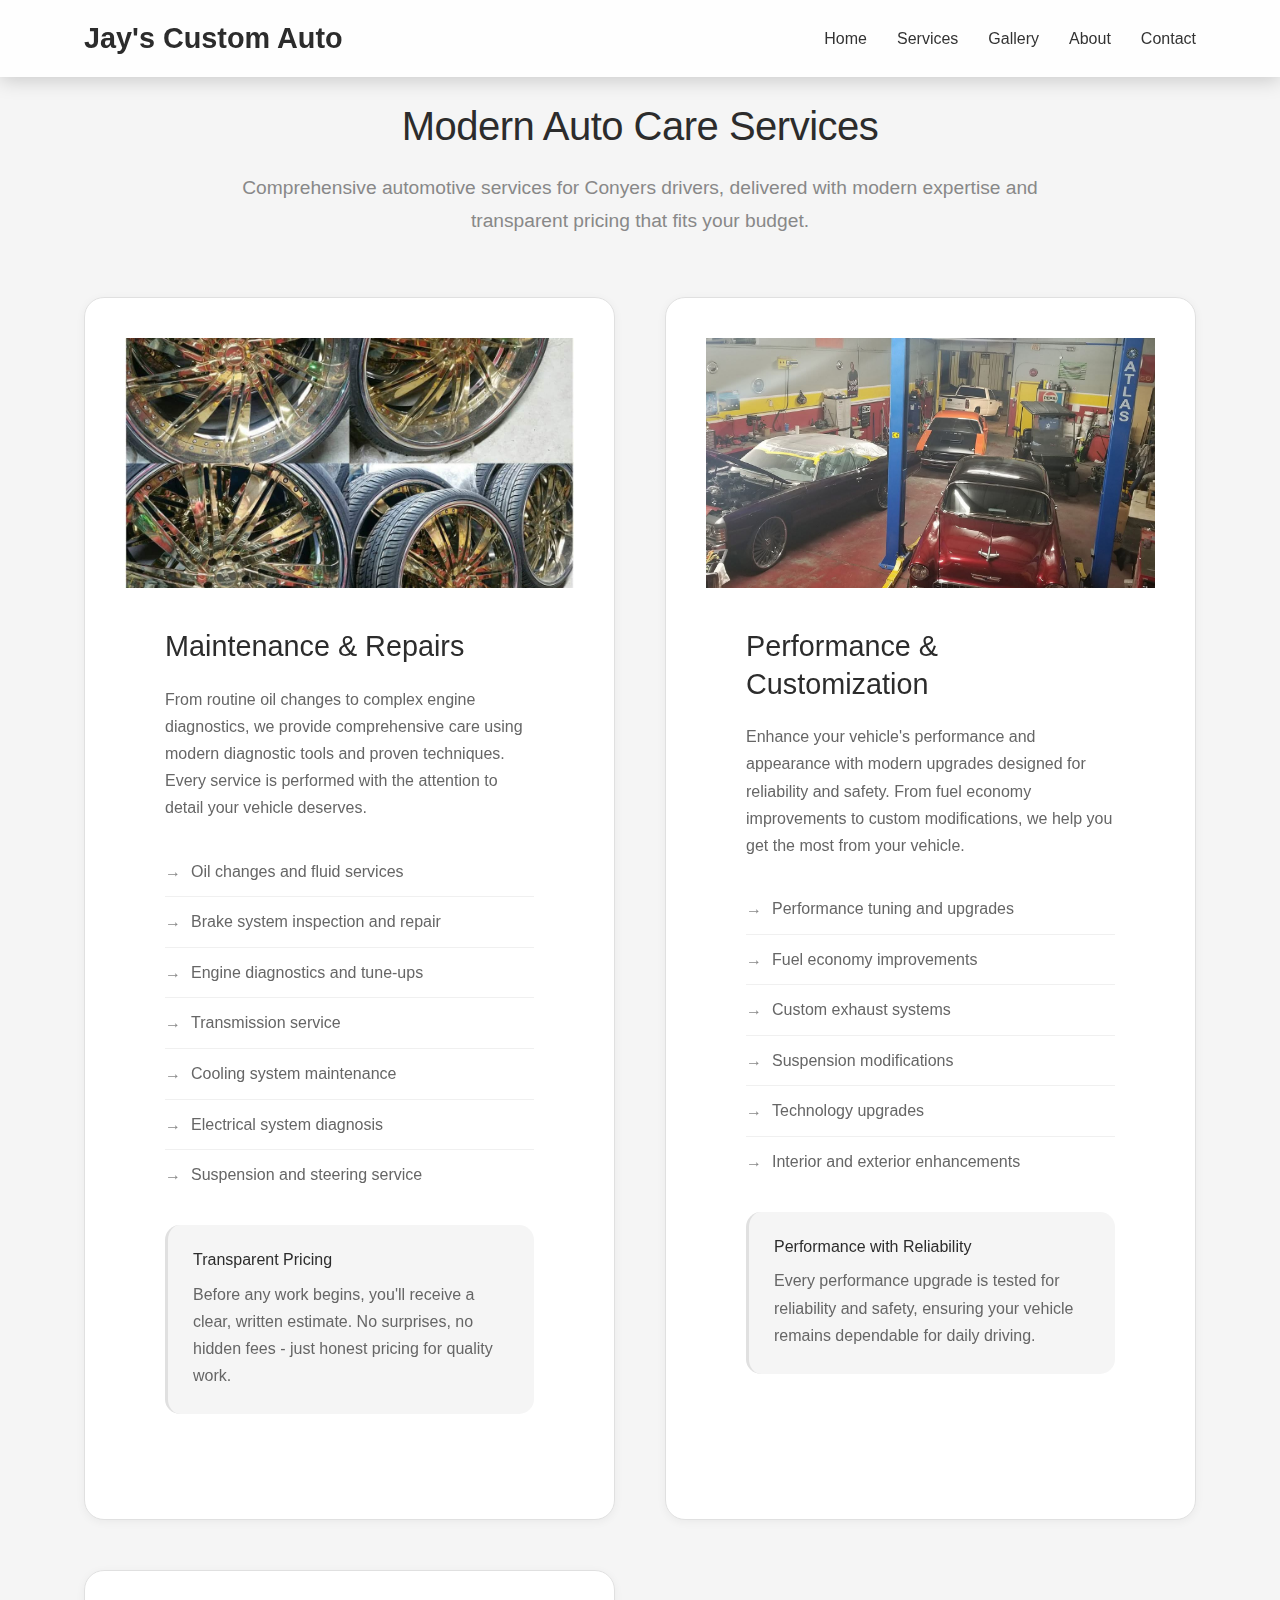
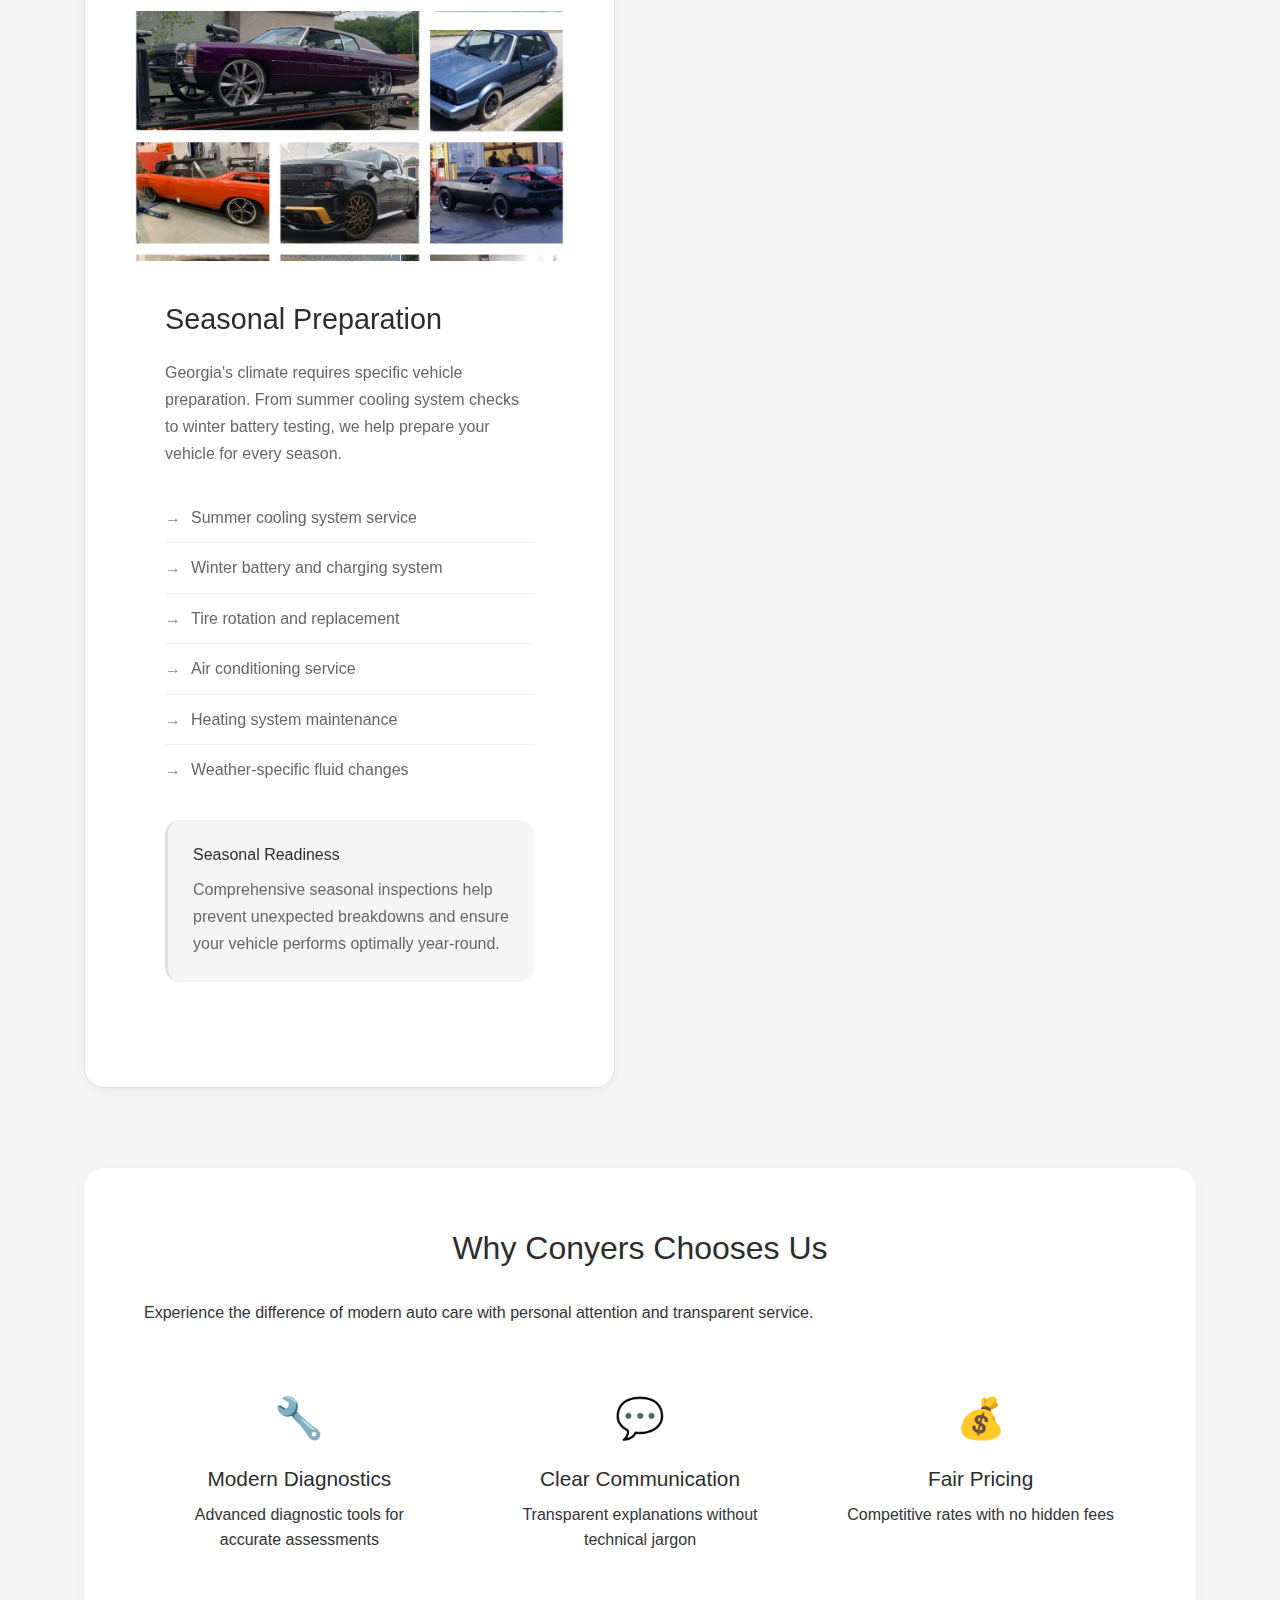
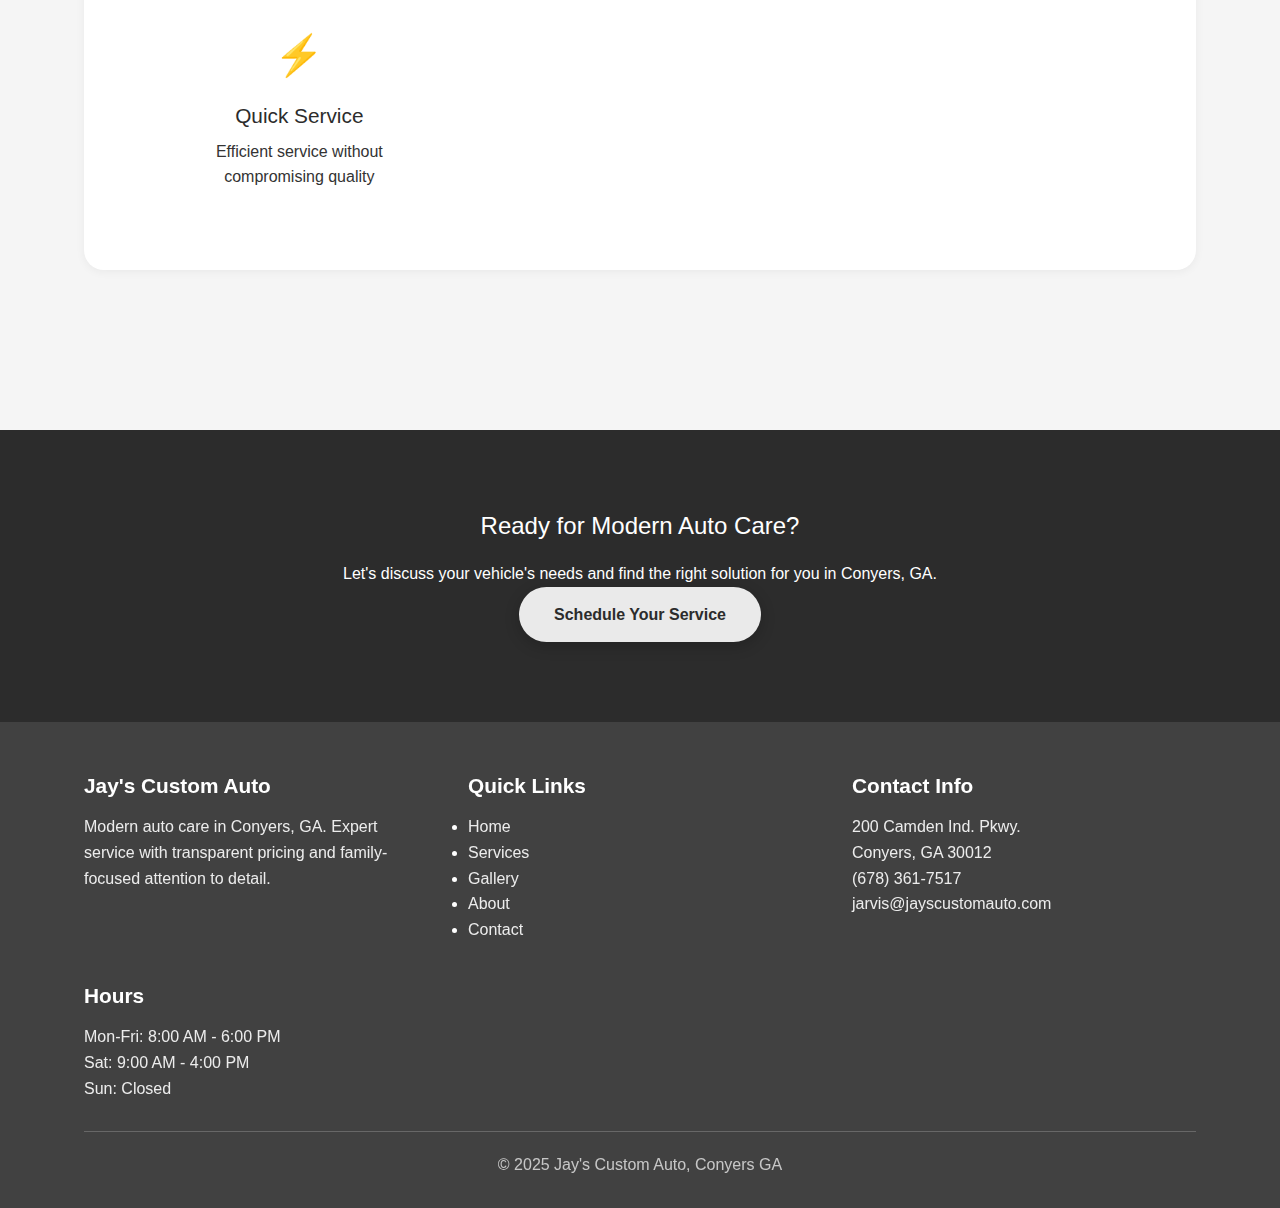
<file: pages/services.html>
<!DOCTYPE html>
<html lang="en">
<head>
    <meta charset="UTF-8">
    <meta name="viewport" content="width=device-width, initial-scale=1.0">
    <title>Services - Modern Auto Care in Conyers, GA</title>
    <meta name="description" content="Comprehensive automotive services in Conyers, GA. From routine maintenance to complex repairs, delivered with modern expertise and transparent pricing.">
    <link rel="stylesheet" href="../css/styles.css">
    <link href="https://fonts.googleapis.com/css2?family=Inter:wght@200;300;400;500&display=swap" rel="stylesheet">
    <style>
        .services {
            padding: 100px 0;
            background-color: #f5f5f5;
        }
        
        .service-intro {
            text-align: center;
            max-width: 800px;
            margin: 0 auto 60px;
        }
        
        .service-intro h1 {
            font-size: 2.5rem;
            font-weight: 200;
            color: #2c2c2c;
            margin-bottom: 20px;
            letter-spacing: -0.5px;
        }
        
        .service-intro p {
            font-size: 1.2rem;
            color: #888888;
            line-height: 1.7;
        }
        
        .service-details {
            display: grid;
            grid-template-columns: repeat(auto-fit, minmax(350px, 1fr));
            gap: 50px;
            margin-bottom: 80px;
        }
        
        .service-card {
            background-color: white;
            border-radius: 20px;
            overflow: hidden;
            box-shadow: 0 2px 10px rgba(0, 0, 0, 0.05);
            transition: all 0.3s ease;
            border: 1px solid #e0e0e0;
        }
        
        .service-card:hover {
            transform: translateY(-5px);
            box-shadow: 0 8px 25px rgba(0, 0, 0, 0.1);
        }
        
        .service-image {
            height: 250px;
            overflow: hidden;
            position: relative;
        }
        
        .service-image img {
            width: 100%;
            height: 100%;
            object-fit: cover;
            transition: transform 0.3s ease;
        }
        
        .service-card:hover .service-image img {
            transform: scale(1.05);
        }
        
        .service-content {
            padding: 40px;
        }
        
        .service-content h3 {
            font-size: 1.8rem;
            font-weight: 300;
            color: #2c2c2c;
            margin-bottom: 20px;
        }
        
        .service-content p {
            margin-bottom: 25px;
            line-height: 1.7;
            color: #666666;
        }
        
        .service-list {
            list-style: none;
            padding: 0;
            margin: 25px 0;
        }
        
        .service-list li {
            padding: 12px 0;
            border-bottom: 1px solid #f0f0f0;
            color: #666666;
            display: flex;
            align-items: center;
        }
        
        .service-list li:last-child {
            border-bottom: none;
        }
        
        .service-list li::before {
            content: "→";
            color: #888888;
            margin-right: 10px;
        }
        
        .pricing-note {
            background-color: #f5f5f5;
            padding: 25px;
            border-radius: 15px;
            margin: 25px 0;
            border-left: 3px solid #e0e0e0;
        }
        
        .pricing-note h4 {
            font-weight: 300;
            color: #2c2c2c;
            margin-bottom: 10px;
        }
        
        .pricing-note p {
            margin: 0;
            color: #666666;
        }
        
        .cta-section {
            text-align: center;
            padding: 80px 0;
            background-color: #2c2c2c;
            color: white;
        }
        
        .cta-section h2 {
            font-weight: 200;
            margin-bottom: 20px;
        }
        
        .service-features {
            background-color: white;
            padding: 60px;
            border-radius: 20px;
            margin: 60px 0;
            box-shadow: 0 2px 10px rgba(0, 0, 0, 0.05);
        }
        
        .service-features h2 {
            font-size: 2rem;
            font-weight: 200;
            color: #2c2c2c;
            margin-bottom: 30px;
            text-align: center;
        }
        
        .features-grid {
            display: grid;
            grid-template-columns: repeat(auto-fit, minmax(250px, 1fr));
            gap: 30px;
            margin-top: 40px;
        }
        
        .feature-item {
            text-align: center;
            padding: 20px;
        }
        
        .feature-icon {
            font-size: 2.5rem;
            margin-bottom: 15px;
            color: #888888;
        }
        
        .feature-item h3 {
            font-size: 1.3rem;
            font-weight: 300;
            color: #2c2c2c;
            margin-bottom: 10px;
        }
        
        @media (max-width: 768px) {
            .service-details {
                grid-template-columns: 1fr;
            }
            
            .service-content {
                padding: 30px;
            }
        }
    </style>
</head>
<body>
    <header>
        <div class="container">
            <h1>Jay's Custom Auto</h1>
            <nav>
                <ul>
                    <li><a href="../index.html">Home</a></li>
                    <li><a href="services.html">Services</a></li>
                    <li><a href="gallery.html">Gallery</a></li>
                    <li><a href="about.html">About</a></li>
                    <li><a href="contact.html">Contact</a></li>
                </ul>
            </nav>
        </div>
    </header>

    <section class="services">
        <div class="container">
            <div class="service-intro">
                <h1>Modern Auto Care Services</h1>
                <p>Comprehensive automotive services for Conyers drivers, delivered with modern expertise and transparent pricing that fits your budget.</p>
            </div>

            <div class="service-details">
                <div class="service-card">
                    <div class="service-image">
                        <img src="../images/IMG_4627.JPG" alt="Modern diagnostic services in Conyers, GA">
                    </div>
                    <div class="service-content">
                        <h3>Maintenance & Repairs</h3>
                        <p>From routine oil changes to complex engine diagnostics, we provide comprehensive care using modern diagnostic tools and proven techniques. Every service is performed with the attention to detail your vehicle deserves.</p>
                        
                        <ul class="service-list">
                            <li>Oil changes and fluid services</li>
                            <li>Brake system inspection and repair</li>
                            <li>Engine diagnostics and tune-ups</li>
                            <li>Transmission service</li>
                            <li>Cooling system maintenance</li>
                            <li>Electrical system diagnosis</li>
                            <li>Suspension and steering service</li>
                        </ul>
                        
                        <div class="pricing-note">
                            <h4>Transparent Pricing</h4>
                            <p>Before any work begins, you'll receive a clear, written estimate. No surprises, no hidden fees - just honest pricing for quality work.</p>
                        </div>
                    </div>
                </div>
                
                <div class="service-card">
                    <div class="service-image">
                        <img src="../images/IMG_4628.JPG" alt="Performance upgrades in Conyers, GA">
                    </div>
                    <div class="service-content">
                        <h3>Performance & Customization</h3>
                        <p>Enhance your vehicle's performance and appearance with modern upgrades designed for reliability and safety. From fuel economy improvements to custom modifications, we help you get the most from your vehicle.</p>
                        
                        <ul class="service-list">
                            <li>Performance tuning and upgrades</li>
                            <li>Fuel economy improvements</li>
                            <li>Custom exhaust systems</li>
                            <li>Suspension modifications</li>
                            <li>Technology upgrades</li>
                            <li>Interior and exterior enhancements</li>
                        </ul>
                        
                        <div class="pricing-note">
                            <h4>Performance with Reliability</h4>
                            <p>Every performance upgrade is tested for reliability and safety, ensuring your vehicle remains dependable for daily driving.</p>
                        </div>
                    </div>
                </div>
                
                <div class="service-card">
                    <div class="service-image">
                        <img src="../images/IMG_4629.JPG" alt="Seasonal preparation services in Conyers, GA">
                    </div>
                    <div class="service-content">
                        <h3>Seasonal Preparation</h3>
                        <p>Georgia's climate requires specific vehicle preparation. From summer cooling system checks to winter battery testing, we help prepare your vehicle for every season.</p>
                        
                        <ul class="service-list">
                            <li>Summer cooling system service</li>
                            <li>Winter battery and charging system</li>
                            <li>Tire rotation and replacement</li>
                            <li>Air conditioning service</li>
                            <li>Heating system maintenance</li>
                            <li>Weather-specific fluid changes</li>
                        </ul>
                        
                        <div class="pricing-note">
                            <h4>Seasonal Readiness</h4>
                            <p>Comprehensive seasonal inspections help prevent unexpected breakdowns and ensure your vehicle performs optimally year-round.</p>
                        </div>
                    </div>
                </div>
            </div>

            <div class="service-features">
                <h2>Why Conyers Chooses Us</h2>
                <p>Experience the difference of modern auto care with personal attention and transparent service.</p>
                
                <div class="features-grid">
                    <div class="feature-item">
                        <div class="feature-icon">🔧</div>
                        <h3>Modern Diagnostics</h3>
                        <p>Advanced diagnostic tools for accurate assessments</p>
                    </div>
                    
                    <div class="feature-item">
                        <div class="feature-icon">💬</div>
                        <h3>Clear Communication</h3>
                        <p>Transparent explanations without technical jargon</p>
                    </div>
                    
                    <div class="feature-item">
                        <div class="feature-icon">💰</div>
                        <h3>Fair Pricing</h3>
                        <p>Competitive rates with no hidden fees</p>
                    </div>
                    
                    <div class="feature-item">
                        <div class="feature-icon">⚡</div>
                        <h3>Quick Service</h3>
                        <p>Efficient service without compromising quality</p>
                    </div>
                </div>
            </div>
        </div>
    </section>

    <section class="cta-section">
        <div class="container">
            <h2>Ready for Modern Auto Care?</h2>
            <p>Let's discuss your vehicle's needs and find the right solution for you in Conyers, GA.</p>
            <a href="contact.html" class="cta-button">Schedule Your Service</a>
        </div>
    </section>

    <footer>
        <div class="container">
            <div class="footer-content">
                <div class="footer-section">
                    <h3>Jay's Custom Auto</h3>
                    <p>Modern auto care in Conyers, GA. Expert service with transparent pricing and family-focused attention to detail.</p>
                </div>
                <div class="footer-section">
                    <h3>Quick Links</h3>
                    <ul>
                        <li><a href="../index.html">Home</a></li>
                        <li><a href="services.html">Services</a></li>
                        <li><a href="gallery.html">Gallery</a></li>
                        <li><a href="about.html">About</a></li>
                        <li><a href="contact.html">Contact</a></li>
                    </ul>
                </div>
                <div class="footer-section">
                    <h3>Contact Info</h3>
                    <p>200 Camden Ind. Pkwy.<br>Conyers, GA 30012</p>
                    <p>(678) 361-7517</p>
                    <p>jarvis@jayscustomauto.com</p>
                </div>
                <div class="footer-section">
                    <h3>Hours</h3>
                    <p>Mon-Fri: 8:00 AM - 6:00 PM</p>
                    <p>Sat: 9:00 AM - 4:00 PM</p>
                    <p>Sun: Closed</p>
                </div>
            </div>
            <div class="footer-bottom">
                <p>&copy; 2025 Jay's Custom Auto, Conyers GA</p>
            </div>
        </div>
    </footer>

    <script>
        // Smooth scroll for anchor links
        document.querySelectorAll('a[href^="#"]').forEach(anchor => {
            anchor.addEventListener('click', function (e) {
                e.preventDefault();
                const target = document.querySelector(this.getAttribute('href'));
                if (target) {
                    target.scrollIntoView({
                        behavior: 'smooth',
                        block: 'start'
                    });
                }
            });
        });
    </script>
</body>
</html>
</file>
<file: css/styles.css>
/* Professional Design with car.jpg Background */
:root {
    --primary: #ffffff;
    --secondary: rgba(255, 255, 255, 0.95);
    --accent: #2c2c2c;
    --text: #333333;
    --light: #ffffff;
    --muted: #666666;
    --border: rgba(255, 255, 255, 0.3);
    --shadow: rgba(0, 0, 0, 0.2);
}

* {
    margin: 0;
    padding: 0;
    box-sizing: border-box;
}

body {
    font-family: -apple-system, BlinkMacSystemFont, 'Segoe UI', Roboto, 'Helvetica Neue', Arial, sans-serif;
    line-height: 1.6;
    color: var(--text);
    background: url('../images/car.jpg') center/cover fixed;
    font-weight: 400;
    min-height: 100vh;
}

body::before {
    content: '';
    position: fixed;
    top: 0;
    left: 0;
    right: 0;
    bottom: 0;
    background: rgba(255, 255, 255, 0.1);
    z-index: -1;
}

h1, h2, h3, h4, h5, h6 {
    font-weight: 600;
    line-height: 1.3;
}

.container {
    width: 90%;
    max-width: 1200px;
    margin: 0 auto;
    padding: 0 20px;
}

/* Header - Transparent with blur */
header {
    background-color: rgba(255, 255, 255, 0.9);
    backdrop-filter: blur(10px);
    -webkit-backdrop-filter: blur(10px);
    box-shadow: 0 2px 20px var(--shadow);
    position: fixed;
    top: 0;
    width: 100%;
    z-index: 1000;
}

header .container {
    display: flex;
    justify-content: space-between;
    align-items: center;
    padding: 20px;
}

header h1 {
    font-size: 1.8rem;
    color: var(--accent);
    font-weight: 700;
}

nav ul {
    display: flex;
    list-style: none;
    align-items: center;
    gap: 30px;
}

nav ul li a {
    text-decoration: none;
    color: var(--text);
    font-weight: 500;
    transition: color 0.3s ease;
    font-size: 1rem;
}

nav ul li a:hover {
    color: var(--muted);
}

/* Large Hero Section with Shaded Rectangle */
.hero-section {
    margin: 100px 20px 60px;
    position: relative;
    text-align: center;
}

.hero-rectangle {
    background-color: rgba(255, 255, 255, 0.9);
    border-radius: 25px;
    overflow: hidden;
    box-shadow: 0 8px 30px var(--shadow);
    border: 1px solid var(--border);
    display: inline-block;
    max-width: 85%;
    width: 100%;
    backdrop-filter: blur(10px);
    -webkit-backdrop-filter: blur(10px);
}

.hero-image-container {
    position: relative;
    width: 100%;
    height: auto;
    overflow: hidden;
    display: flex;
    align-items: center;
    justify-content: center;
}

.hero-image-container img {
    width: 100%;
    height: 100%;
    max-width: 100%;
    max-height: 100%;
    object-fit: cover;
    display: block;
}

.hero-overlay {
    position: absolute;
    top: 0;
    left: 0;
    right: 0;
    bottom: 0;
    background: linear-gradient(
        135deg,
        rgba(44, 44, 44, 0.7),
        rgba(44, 44, 44, 0.4)
    );
    display: flex;
    align-items: center;
    justify-content: center;
    text-align: center;
    padding: 40px;
}

.hero-content {
    max-width: 800px;
    color: white;
}

.hero-content h2 {
    font-size: 3rem;
    margin-bottom: 20px;
    text-shadow: 0 2px 4px rgba(0, 0, 0, 0.5);
}

.hero-content p {
    font-size: 1.3rem;
    margin-bottom: 30px;
    line-height: 1.6;
    text-shadow: 0 1px 2px rgba(0, 0, 0, 0.5);
}

.cta-button {
    display: inline-block;
    background-color: rgba(255, 255, 255, 0.9);
    color: var(--accent);
    padding: 15px 35px;
    border-radius: 50px;
    text-decoration: none;
    font-weight: 600;
    transition: all 0.3s ease;
    box-shadow: 0 4px 15px rgba(0, 0, 0, 0.2);
}

.cta-button:hover {
    background-color: white;
    transform: translateY(-2px);
}

/* Sections with glass morphism */
.section {
    padding: 80px 0;
}

.section-light {
    background-color: transparent;
}

.section h2 {
    font-size: 2.5rem;
    color: var(--accent);
    margin-bottom: 30px;
    text-align: center;
    text-shadow: 0 1px 3px rgba(0, 0, 0, 0.1);
}

.section p {
    font-size: 1.1rem;
    color: var(--text);
    max-width: 800px;
    margin: 0 auto 50px;
    text-align: center;
    text-shadow: 0 1px 2px rgba(0, 0, 0, 0.1);
}

/* Services Grid with glass cards */
.services-grid {
    display: grid;
    grid-template-columns: repeat(auto-fit, minmax(300px, 1fr));
    gap: 40px;
    margin-top: 50px;
}

.service-card {
    background-color: rgba(255, 255, 255, 0.9);
    padding: 40px;
    border-radius: 15px;
    box-shadow: 0 4px 20px var(--shadow);
    border: 1px solid var(--border);
    transition: transform 0.3s ease;
    backdrop-filter: blur(10px);
    -webkit-backdrop-filter: blur(10px);
}

.service-card:hover {
    transform: translateY(-5px);
}

.service-card h3 {
    font-size: 1.5rem;
    color: var(--accent);
    margin-bottom: 15px;
}

.service-card p {
    color: var(--muted);
    line-height: 1.6;
}

/* Testimonials with glass cards */
.testimonial-grid {
    display: grid;
    grid-template-columns: repeat(auto-fit, minmax(350px, 1fr));
    gap: 30px;
    margin-top: 50px;
}

.testimonial-card {
    background-color: rgba(255, 255, 255, 0.9);
    padding: 30px;
    border-radius: 15px;
    box-shadow: 0 4px 20px var(--shadow);
    border: 1px solid var(--border);
    backdrop-filter: blur(10px);
    -webkit-backdrop-filter: blur(10px);
}

.testimonial-text {
    color: var(--muted);
    margin-bottom: 15px;
    line-height: 1.7;
}

.testimonial-author {
    color: var(--accent);
    font-weight: 600;
}

/* Contact Methods with glass cards */
.contact-methods {
    display: grid;
    grid-template-columns: repeat(auto-fit, minmax(250px, 1fr));
    gap: 30px;
    margin: 50px 0;
}

.contact-method {
    background-color: rgba(255, 255, 255, 0.9);
    padding: 30px;
    border-radius: 15px;
    text-align: center;
    box-shadow: 0 4px 20px var(--shadow);
    border: 1px solid var(--border);
    backdrop-filter: blur(10px);
    -webkit-backdrop-filter: blur(10px);
}

.contact-method h3 {
    font-size: 1.3rem;
    color: var(--accent);
    margin-bottom: 10px;
}

.contact-method p {
    color: var(--muted);
}

/* Footer - Semi-transparent */
footer {
    background-color: rgba(44, 44, 44, 0.9);
    color: white;
    padding: 50px 0 30px;
    backdrop-filter: blur(10px);
    -webkit-backdrop-filter: blur(10px);
}

.footer-content {
    display: grid;
    grid-template-columns: repeat(auto-fit, minmax(250px, 1fr));
    gap: 40px;
    margin-bottom: 30px;
}

.footer-section h3 {
    font-size: 1.3rem;
    margin-bottom: 15px;
}

.footer-section p,
.footer-section a {
    color: rgba(255, 255, 255, 0.9);
    text-decoration: none;
}

.footer-section a:hover {
    color: white;
}

.footer-bottom {
    text-align: center;
    padding-top: 20px;
    border-top: 1px solid rgba(255, 255, 255, 0.2);
    color: rgba(255, 255, 255, 0.7);
}

/* Mobile Optimizations */
@media (max-width: 768px) {
    header .container {
        flex-direction: column;
        gap: 15px;
        padding: 15px;
    }
    
    header h1 {
        font-size: 1.5rem;
    }
    
    nav ul {
        flex-direction: column;
        gap: 10px;
        width: 100%;
    }
    
    nav ul li a {
        display: block;
        padding: 12px 20px;
        background-color: rgba(255, 255, 255, 0.9);
        border-radius: 25px;
        text-align: center;
        font-size: 0.9rem;
    }
    
    .hero-section {
        margin: 70px 10px 30px;
    }
    
    .hero-rectangle {
        border-radius: 15px;
        max-width: 95%;
    }
    
    .hero-content {
        padding: 20px;
    }
    
    .hero-content h2 {
        font-size: 2rem;
    }
    
    .hero-content p {
        font-size: 1rem;
    }
    
    .section {
        padding: 50px 0;
    }
    
    .section h2 {
        font-size: 1.8rem;
    }
    
    .container {
        width: 95%;
        padding: 0 10px;
    }
    
    .services-grid,
    .testimonial-grid,
    .contact-methods {
        grid-template-columns: 1fr;
        gap: 20px;
        padding: 0 10px;
    }
    
    .service-card,
    .testimonial-card,
    .contact-method {
        padding: 25px;
        margin: 0 5px;
    }
    
    .cta-button {
        padding: 12px 30px;
        font-size: 0.9rem;
    }
}

@media (max-width: 480px) {
    header .container {
        padding: 10px;
    }
    
    .hero-section {
        margin: 60px 5px 20px;
    }
    
    .hero-rectangle {
        border-radius: 12px;
    }
    
    .hero-content {
        padding: 15px;
    }
    
    .hero-content h2 {
        font-size: 1.8rem;
    }
    
    .section {
        padding: 40px 0;
    }
}
</file>
